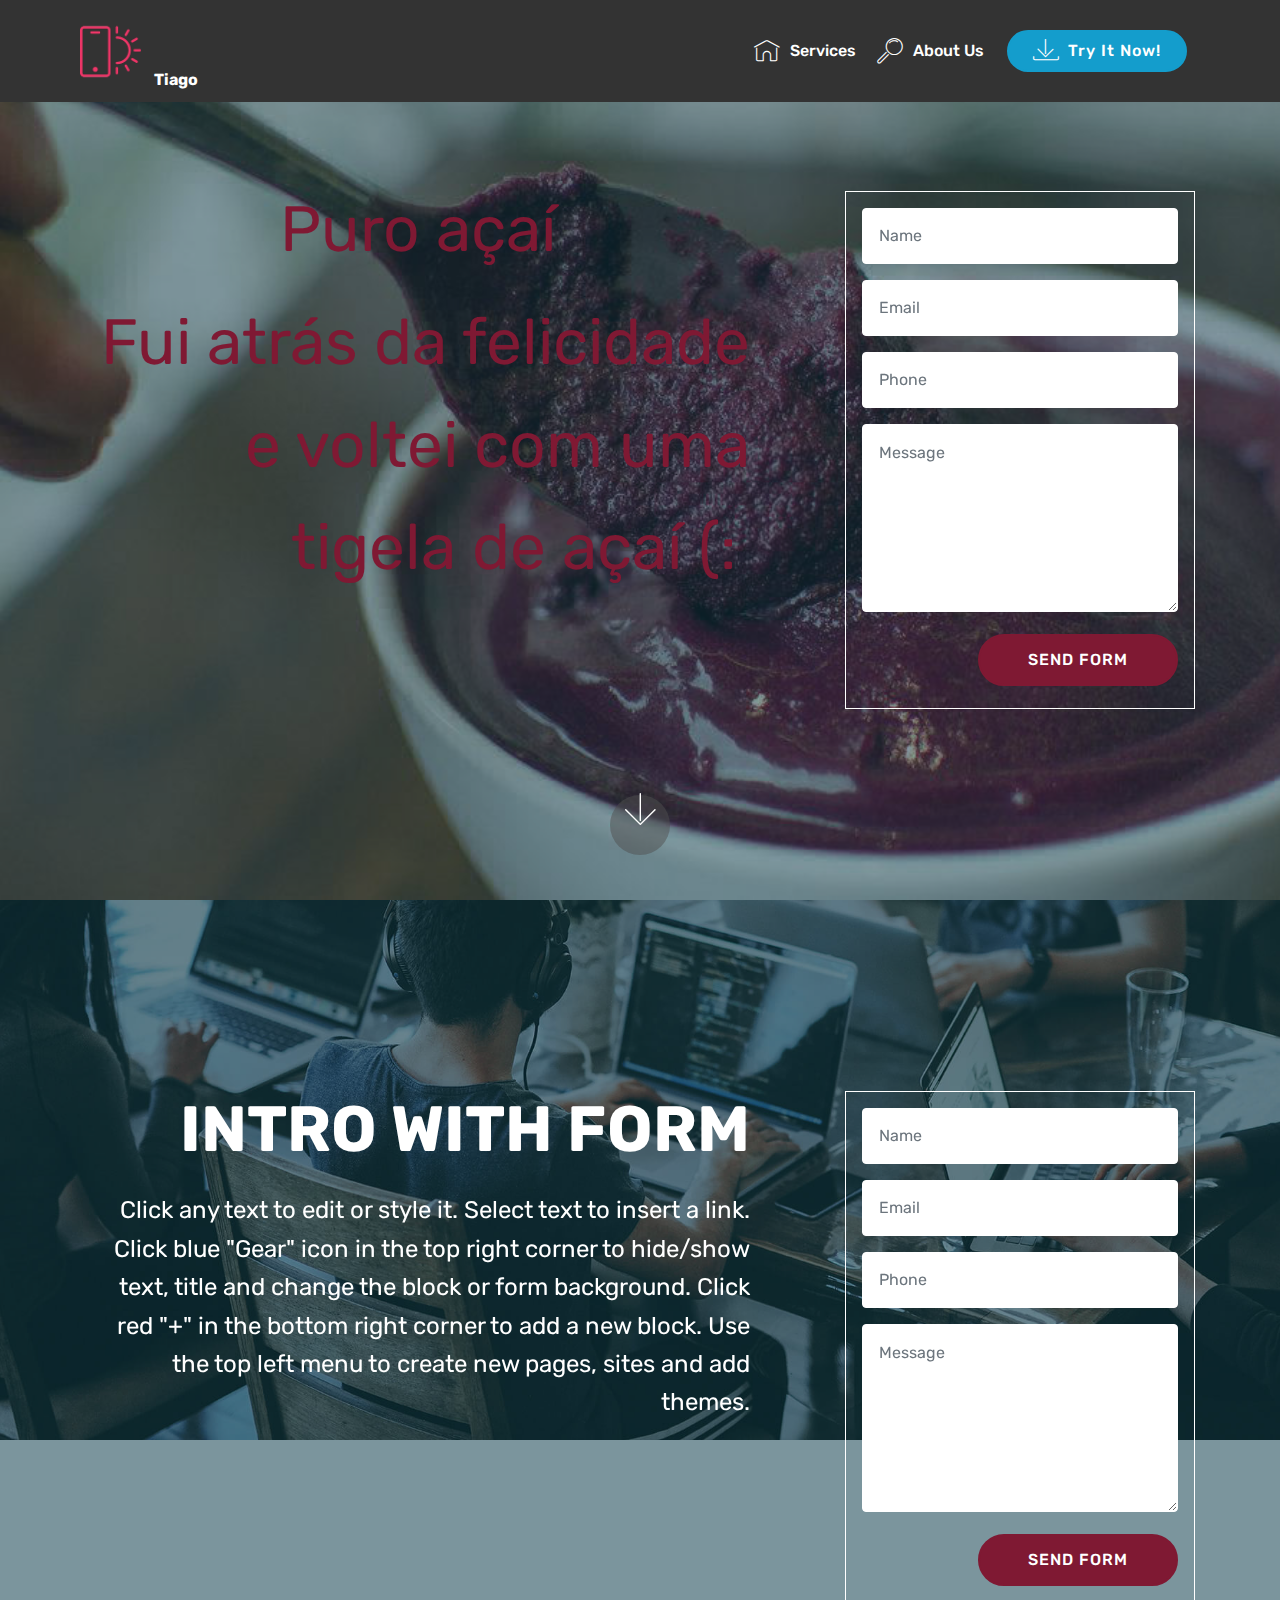
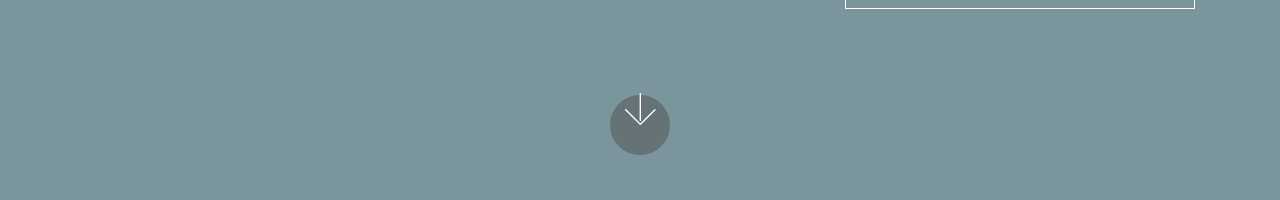
<file: index.html>
<!DOCTYPE html>
<html  >
<head>
  <!-- Site made with Mobirise Website Builder v4.10.8, https://mobirise.com -->
  <meta charset="UTF-8">
  <meta http-equiv="X-UA-Compatible" content="IE=edge">
  <meta name="generator" content="Mobirise v4.10.8, mobirise.com">
  <meta name="viewport" content="width=device-width, initial-scale=1, minimum-scale=1">
  <link rel="shortcut icon" href="assets/images/logo2.png" type="image/x-icon">
  <meta name="description" content="">
  
  <title>Home</title>
  <link rel="stylesheet" href="assets/web/assets/mobirise-icons/mobirise-icons.css">
  <link rel="stylesheet" href="assets/tether/tether.min.css">
  <link rel="stylesheet" href="assets/bootstrap/css/bootstrap.min.css">
  <link rel="stylesheet" href="assets/bootstrap/css/bootstrap-grid.min.css">
  <link rel="stylesheet" href="assets/bootstrap/css/bootstrap-reboot.min.css">
  <link rel="stylesheet" href="assets/dropdown/css/style.css">
  <link rel="stylesheet" href="assets/theme/css/style.css">
  <link rel="stylesheet" href="assets/mobirise/css/mbr-additional.css" type="text/css">
  
  
  
</head>
<body>
  <section class="menu cid-rBTJSxAXzm" once="menu" id="menu1-1">

    

    <nav class="navbar navbar-expand beta-menu navbar-dropdown align-items-center navbar-fixed-top navbar-toggleable-sm">
        <button class="navbar-toggler navbar-toggler-right" type="button" data-toggle="collapse" data-target="#navbarSupportedContent" aria-controls="navbarSupportedContent" aria-expanded="false" aria-label="Toggle navigation">
            <div class="hamburger">
                <span></span>
                <span></span>
                <span></span>
                <span></span>
            </div>
        </button>
        <div class="menu-logo">
            <div class="navbar-brand">
                <span class="navbar-logo">
                    <a href="https://mobirise.co">
                         <img src="assets/images/logo2.png" alt="Mobirise" style="height: 3.8rem;">
                    </a>
                </span>
                <span class="navbar-caption-wrap"><a class="navbar-caption text-white display-4" href="https://mobirise.co"><br><br><br>Tiago</a></span>
            </div>
        </div>
        <div class="collapse navbar-collapse" id="navbarSupportedContent">
            <ul class="navbar-nav nav-dropdown" data-app-modern-menu="true"><li class="nav-item">
                    <a class="nav-link link text-white display-4" href="https://mobirise.co">
                        <span class="mbri-home mbr-iconfont mbr-iconfont-btn"></span>
                        Services
                    </a>
                </li>
                <li class="nav-item">
                    <a class="nav-link link text-white display-4" href="https://mobirise.co">
                        <span class="mbri-search mbr-iconfont mbr-iconfont-btn"></span>
                        About Us
                    </a>
                </li></ul>
            <div class="navbar-buttons mbr-section-btn">
                <a class="btn btn-sm btn-primary display-4" href="https://mobirise.co">
                    <span class="mbri-save mbr-iconfont mbr-iconfont-btn "></span>
                    Try It Now!
                </a>
            </div>
        </div>
    </nav>
</section>

<section class="engine"><a href="https://mobirise.info/i">free website creation software</a></section><section class="header15 cid-rSq8W1H2nl mbr-fullscreen mbr-parallax-background" id="header15-3">

    

    <div class="mbr-overlay" style="opacity: 0.5; background-color: rgb(7, 59, 76);"></div>

    <div class="container align-right">
        <div class="row">
            <div class="mbr-white col-lg-8 col-md-7 content-container">
                <h1 class="mbr-section-title mbr-bold pb-3 mbr-fonts-style display-1"><span style="font-weight: normal;">
                    <a href="PURO AÇAÍ " class="text-secondary">Puro açaí</a></span></h1>
                <p class="mbr-text pb-3 mbr-fonts-style display-1"><strong><em>&nbsp;<a href="Fui atrás da felicidade e voltei com uma tigela de açaí (:" class="text-secondary">Fui atrás da felicidade e voltei com uma tigela de açaí (:</a>&nbsp;</em></strong></p>
            </div>
            <div class="col-lg-4 col-md-5">
                <div class="form-container">
                    <div class="media-container-column" data-form-type="formoid">
                        <!---Formbuilder Form--->
                        <form action="https://mobirise.com/" method="POST" class="mbr-form form-with-styler" data-form-title="Mobirise Form"><input type="hidden" name="email" data-form-email="true" value="bO1W+84jkGSQkG0e4wG2VPPZbD19htsWViET0jBSl/+hSaMrN2XjN0lcRO487PBekLHz3MKc/bKPUvJ+vkIAZbvPHuEPK7TaLkSabVMWE+MYjZYIRMYCiqSbg4qQ8ZtF">
                            <div class="row">
                                <div hidden="hidden" data-form-alert="" class="alert alert-success col-12">Thanks for filling out the form!</div>
                                <div hidden="hidden" data-form-alert-danger="" class="alert alert-danger col-12">
                                </div>
                            </div>
                            <div class="dragArea row">
                                <div class="col-md-12 form-group " data-for="name">
                                    <input type="text" name="name" placeholder="Name" data-form-field="Name" required="required" class="form-control px-3 display-7" id="name-header15-3">
                                </div>
                                <div class="col-md-12 form-group " data-for="email">
                                    <input type="email" name="email" placeholder="Email" data-form-field="Email" required="required" class="form-control px-3 display-7" id="email-header15-3">
                                </div>
                                <div data-for="phone" class="col-md-12 form-group ">
                                    <input type="tel" name="phone" placeholder="Phone" data-form-field="Phone" class="form-control px-3 display-7" id="phone-header15-3">
                                </div>
                                <div data-for="message" class="col-md-12 form-group ">
                                    <textarea name="message" placeholder="Message" data-form-field="Message" class="form-control px-3 display-7" id="message-header15-3"></textarea>
                                </div>
                                <div class="col-md-12 input-group-btn">
                                    <button type="submit" class="btn btn-secondary btn-form display-4">SEND FORM</button>
                                </div>
                            </div>
                        </form><!---Formbuilder Form--->
                    </div>
                </div>
            </div>
        </div>
    </div>
    <div class="mbr-arrow hidden-sm-down" aria-hidden="true">
        <a href="#next">
            <i class="mbri-down mbr-iconfont"></i>
        </a>
    </div>
</section>

<section class="header15 cid-rSq8WerCIS mbr-fullscreen mbr-parallax-background" id="header15-4">

    

    <div class="mbr-overlay" style="opacity: 0.5; background-color: rgb(7, 59, 76);"></div>

    <div class="container align-right">
        <div class="row">
            <div class="mbr-white col-lg-8 col-md-7 content-container">
                <h1 class="mbr-section-title mbr-bold pb-3 mbr-fonts-style display-1">
                    INTRO WITH FORM
                </h1>
                <p class="mbr-text pb-3 mbr-fonts-style display-5">
                    Click any text to edit or style it. Select text to insert a link. Click blue "Gear" icon in the top right corner to hide/show  text, title and change the block or form background. Click red "+" in the bottom right corner to add a new block. Use the top left menu to create new pages, sites and add themes.
                </p>
            </div>
            <div class="col-lg-4 col-md-5">
                <div class="form-container">
                    <div class="media-container-column" data-form-type="formoid">
                        <!---Formbuilder Form--->
                        <form action="https://mobirise.com/" method="POST" class="mbr-form form-with-styler" data-form-title="Mobirise Form"><input type="hidden" name="email" data-form-email="true" value="bGF9H+WIsXv6EfeecZH+ypqr1afn7E58C3UXATGXjVsR0PIGDEHDvUIyYimbgZUpy0jdDBq+sWlrUNb2Sikgdqlh+B5GNDIpLINHrZuN0/VNQapZ8j6msMSkzKAh2pLT">
                            <div class="row">
                                <div hidden="hidden" data-form-alert="" class="alert alert-success col-12">Thanks for filling out the form!</div>
                                <div hidden="hidden" data-form-alert-danger="" class="alert alert-danger col-12">
                                </div>
                            </div>
                            <div class="dragArea row">
                                <div class="col-md-12 form-group " data-for="name">
                                    <input type="text" name="name" placeholder="Name" data-form-field="Name" required="required" class="form-control px-3 display-7" id="name-header15-4">
                                </div>
                                <div class="col-md-12 form-group " data-for="email">
                                    <input type="email" name="email" placeholder="Email" data-form-field="Email" required="required" class="form-control px-3 display-7" id="email-header15-4">
                                </div>
                                <div data-for="phone" class="col-md-12 form-group ">
                                    <input type="tel" name="phone" placeholder="Phone" data-form-field="Phone" class="form-control px-3 display-7" id="phone-header15-4">
                                </div>
                                <div data-for="message" class="col-md-12 form-group ">
                                    <textarea name="message" placeholder="Message" data-form-field="Message" class="form-control px-3 display-7" id="message-header15-4"></textarea>
                                </div>
                                <div class="col-md-12 input-group-btn">
                                    <button type="submit" class="btn btn-secondary btn-form display-4">SEND FORM</button>
                                </div>
                            </div>
                        </form><!---Formbuilder Form--->
                    </div>
                </div>
            </div>
        </div>
    </div>
    <div class="mbr-arrow hidden-sm-down" aria-hidden="true">
        <a href="#next">
            <i class="mbri-down mbr-iconfont"></i>
        </a>
    </div>
</section>


  <script src="assets/web/assets/jquery/jquery.min.js"></script>
  <script src="assets/popper/popper.min.js"></script>
  <script src="assets/tether/tether.min.js"></script>
  <script src="assets/bootstrap/js/bootstrap.min.js"></script>
  <script src="assets/smoothscroll/smooth-scroll.js"></script>
  <script src="assets/dropdown/js/nav-dropdown.js"></script>
  <script src="assets/dropdown/js/navbar-dropdown.js"></script>
  <script src="assets/touchswipe/jquery.touch-swipe.min.js"></script>
  <script src="assets/parallax/jarallax.min.js"></script>
  <script src="assets/theme/js/script.js"></script>
  <script src="assets/formoid/formoid.min.js"></script>
  
  
</body>
</html>
</file>
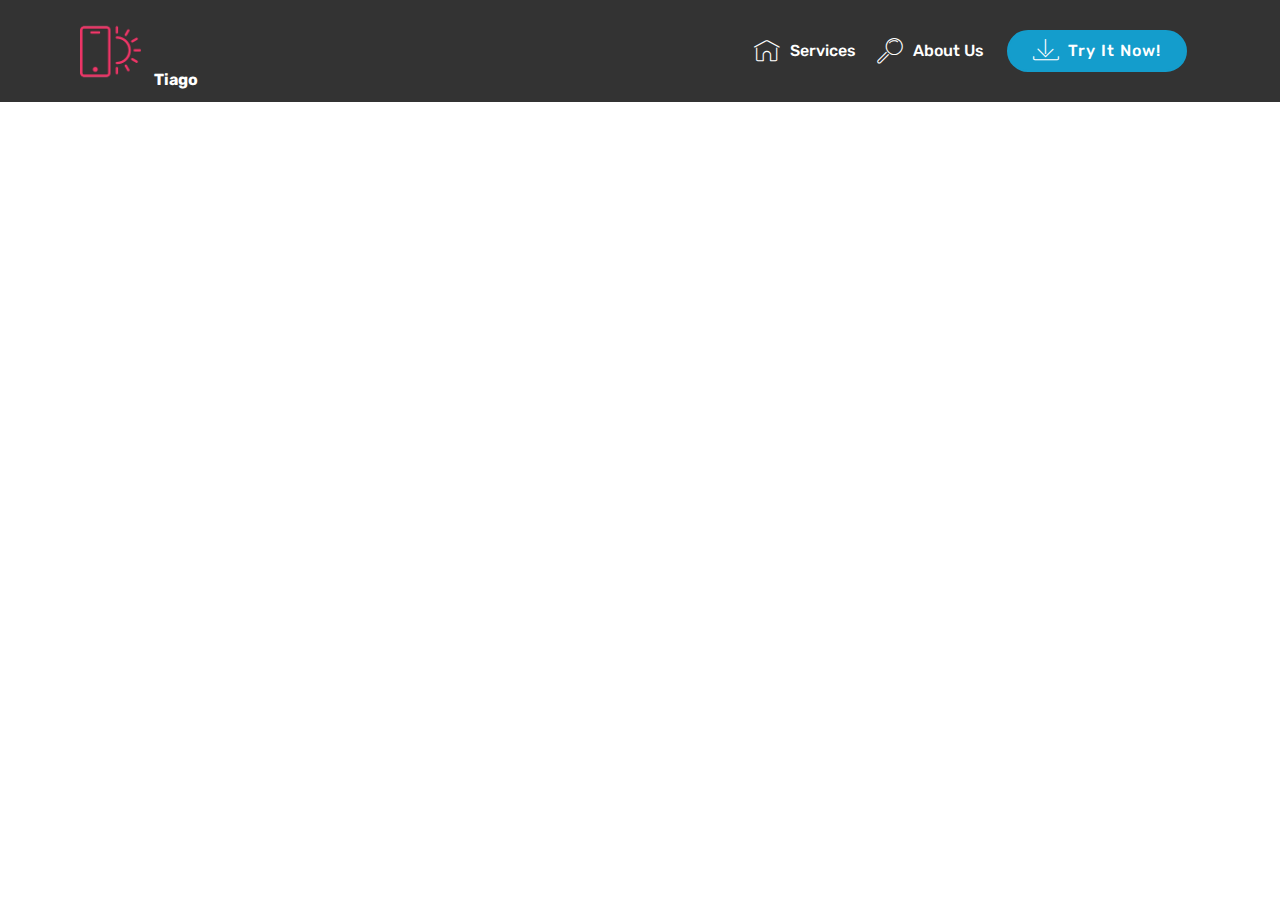
<file: page2.html>
<!DOCTYPE html>
<html  >
<head>
  <!-- Site made with Mobirise Website Builder v4.10.8, https://mobirise.com -->
  <meta charset="UTF-8">
  <meta http-equiv="X-UA-Compatible" content="IE=edge">
  <meta name="generator" content="Mobirise v4.10.8, mobirise.com">
  <meta name="viewport" content="width=device-width, initial-scale=1, minimum-scale=1">
  <link rel="shortcut icon" href="assets/images/logo2.png" type="image/x-icon">
  <meta name="description" content="Website Maker Description">
  
  <title>Page 2</title>
  <link rel="stylesheet" href="assets/web/assets/mobirise-icons/mobirise-icons.css">
  <link rel="stylesheet" href="assets/tether/tether.min.css">
  <link rel="stylesheet" href="assets/bootstrap/css/bootstrap.min.css">
  <link rel="stylesheet" href="assets/bootstrap/css/bootstrap-grid.min.css">
  <link rel="stylesheet" href="assets/bootstrap/css/bootstrap-reboot.min.css">
  <link rel="stylesheet" href="assets/dropdown/css/style.css">
  <link rel="stylesheet" href="assets/theme/css/style.css">
  <link rel="stylesheet" href="assets/mobirise/css/mbr-additional.css" type="text/css">
  
  
  
</head>
<body>
  <section class="menu cid-rBTJSxAXzm" once="menu" id="menu1-1">

    

    <nav class="navbar navbar-expand beta-menu navbar-dropdown align-items-center navbar-fixed-top navbar-toggleable-sm">
        <button class="navbar-toggler navbar-toggler-right" type="button" data-toggle="collapse" data-target="#navbarSupportedContent" aria-controls="navbarSupportedContent" aria-expanded="false" aria-label="Toggle navigation">
            <div class="hamburger">
                <span></span>
                <span></span>
                <span></span>
                <span></span>
            </div>
        </button>
        <div class="menu-logo">
            <div class="navbar-brand">
                <span class="navbar-logo">
                    <a href="https://mobirise.co">
                         <img src="assets/images/logo2.png" alt="Mobirise" style="height: 3.8rem;">
                    </a>
                </span>
                <span class="navbar-caption-wrap"><a class="navbar-caption text-white display-4" href="https://mobirise.co"><br><br><br>Tiago</a></span>
            </div>
        </div>
        <div class="collapse navbar-collapse" id="navbarSupportedContent">
            <ul class="navbar-nav nav-dropdown" data-app-modern-menu="true"><li class="nav-item">
                    <a class="nav-link link text-white display-4" href="https://mobirise.co">
                        <span class="mbri-home mbr-iconfont mbr-iconfont-btn"></span>
                        Services
                    </a>
                </li>
                <li class="nav-item">
                    <a class="nav-link link text-white display-4" href="https://mobirise.co">
                        <span class="mbri-search mbr-iconfont mbr-iconfont-btn"></span>
                        About Us
                    </a>
                </li></ul>
            <div class="navbar-buttons mbr-section-btn">
                <a class="btn btn-sm btn-primary display-4" href="https://mobirise.co">
                    <span class="mbri-save mbr-iconfont mbr-iconfont-btn "></span>
                    Try It Now!
                </a>
            </div>
        </div>
    </nav>
</section>


  <section class="engine"><a href="https://mobirise.info/w">html5 templates</a></section><script src="assets/web/assets/jquery/jquery.min.js"></script>
  <script src="assets/popper/popper.min.js"></script>
  <script src="assets/tether/tether.min.js"></script>
  <script src="assets/bootstrap/js/bootstrap.min.js"></script>
  <script src="assets/smoothscroll/smooth-scroll.js"></script>
  <script src="assets/dropdown/js/nav-dropdown.js"></script>
  <script src="assets/dropdown/js/navbar-dropdown.js"></script>
  <script src="assets/touchswipe/jquery.touch-swipe.min.js"></script>
  <script src="assets/theme/js/script.js"></script>
  
  
</body>
</html>
</file>
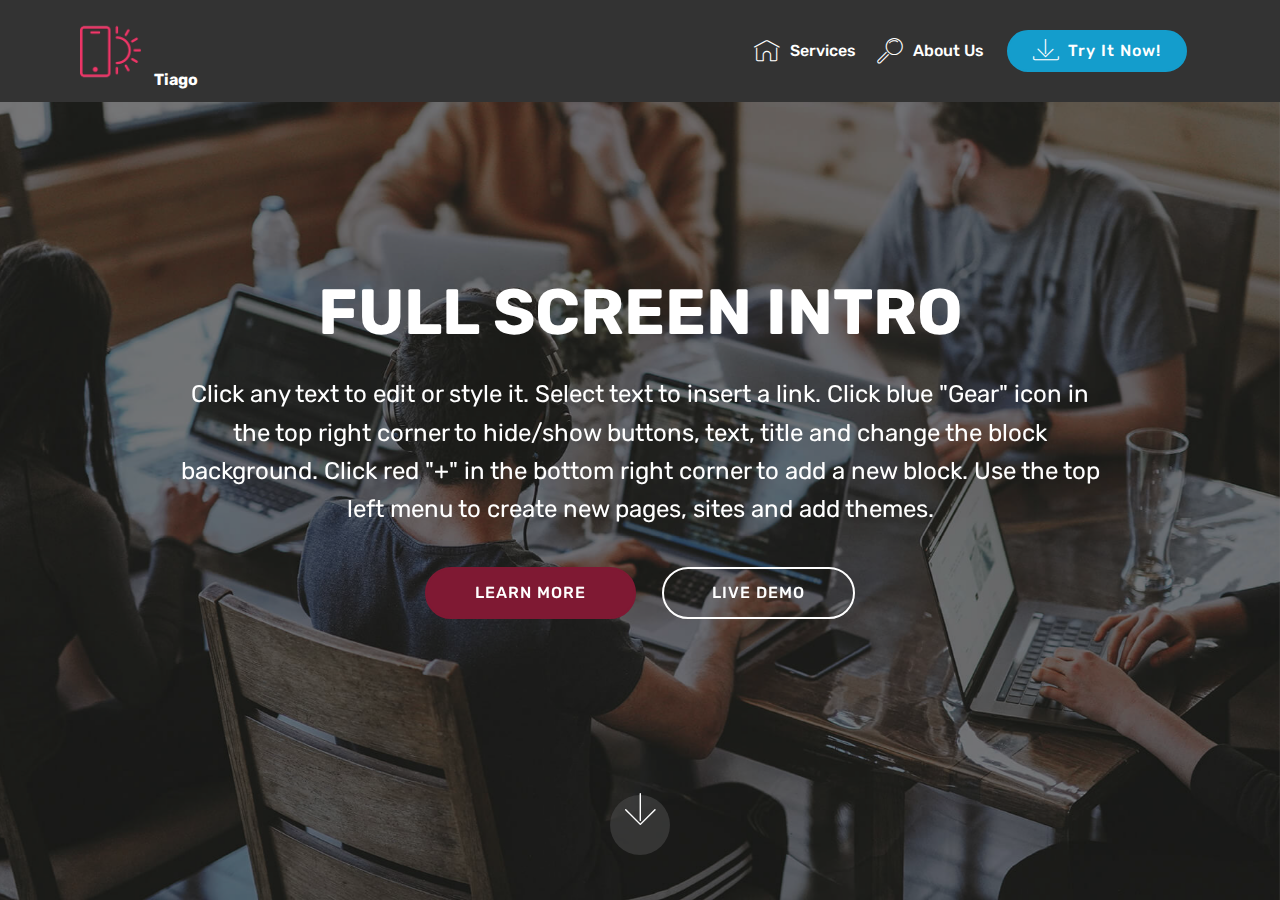
<file: page3.html>
<!DOCTYPE html>
<html  >
<head>
  <!-- Site made with Mobirise Website Builder v4.10.8, https://mobirise.com -->
  <meta charset="UTF-8">
  <meta http-equiv="X-UA-Compatible" content="IE=edge">
  <meta name="generator" content="Mobirise v4.10.8, mobirise.com">
  <meta name="viewport" content="width=device-width, initial-scale=1, minimum-scale=1">
  <link rel="shortcut icon" href="assets/images/logo2.png" type="image/x-icon">
  <meta name="description" content="Web Site Builder Description">
  
  <title>teste</title>
  <link rel="stylesheet" href="assets/web/assets/mobirise-icons/mobirise-icons.css">
  <link rel="stylesheet" href="assets/tether/tether.min.css">
  <link rel="stylesheet" href="assets/bootstrap/css/bootstrap.min.css">
  <link rel="stylesheet" href="assets/bootstrap/css/bootstrap-grid.min.css">
  <link rel="stylesheet" href="assets/bootstrap/css/bootstrap-reboot.min.css">
  <link rel="stylesheet" href="assets/dropdown/css/style.css">
  <link rel="stylesheet" href="assets/theme/css/style.css">
  <link rel="stylesheet" href="assets/mobirise/css/mbr-additional.css" type="text/css">
  
  
  
</head>
<body>
  <section class="menu cid-rBTJSxAXzm" once="menu" id="menu1-1">

    

    <nav class="navbar navbar-expand beta-menu navbar-dropdown align-items-center navbar-fixed-top navbar-toggleable-sm">
        <button class="navbar-toggler navbar-toggler-right" type="button" data-toggle="collapse" data-target="#navbarSupportedContent" aria-controls="navbarSupportedContent" aria-expanded="false" aria-label="Toggle navigation">
            <div class="hamburger">
                <span></span>
                <span></span>
                <span></span>
                <span></span>
            </div>
        </button>
        <div class="menu-logo">
            <div class="navbar-brand">
                <span class="navbar-logo">
                    <a href="https://mobirise.co">
                         <img src="assets/images/logo2.png" alt="Mobirise" style="height: 3.8rem;">
                    </a>
                </span>
                <span class="navbar-caption-wrap"><a class="navbar-caption text-white display-4" href="https://mobirise.co"><br><br><br>Tiago</a></span>
            </div>
        </div>
        <div class="collapse navbar-collapse" id="navbarSupportedContent">
            <ul class="navbar-nav nav-dropdown" data-app-modern-menu="true"><li class="nav-item">
                    <a class="nav-link link text-white display-4" href="https://mobirise.co">
                        <span class="mbri-home mbr-iconfont mbr-iconfont-btn"></span>
                        Services
                    </a>
                </li>
                <li class="nav-item">
                    <a class="nav-link link text-white display-4" href="https://mobirise.co">
                        <span class="mbri-search mbr-iconfont mbr-iconfont-btn"></span>
                        About Us
                    </a>
                </li></ul>
            <div class="navbar-buttons mbr-section-btn">
                <a class="btn btn-sm btn-primary display-4" href="https://mobirise.co">
                    <span class="mbri-save mbr-iconfont mbr-iconfont-btn "></span>
                    Try It Now!
                </a>
            </div>
        </div>
    </nav>
</section>

<section class="engine"><a href="https://mobirise.info">Mobirise</a></section><section class="cid-rBTKuLxKzH mbr-fullscreen mbr-parallax-background" id="header2-2">

    

    <div class="mbr-overlay" style="opacity: 0.5; background-color: rgb(35, 35, 35);"></div>

    <div class="container align-center">
        <div class="row justify-content-md-center">
            <div class="mbr-white col-md-10">
                <h1 class="mbr-section-title mbr-bold pb-3 mbr-fonts-style display-1">
                    FULL SCREEN INTRO
                </h1>
                
                <p class="mbr-text pb-3 mbr-fonts-style display-5">
                    Click any text to edit or style it. Select text to insert a link. Click blue "Gear" icon in the top right corner to hide/show buttons, text, title and change the block background. Click red "+" in the bottom right corner to add a new block. Use the top left menu to create new pages, sites and add themes.
                </p>
                <div class="mbr-section-btn">
                    <a class="btn btn-md btn-secondary display-4" href="https://mobirise.co">LEARN MORE</a>
                    <a class="btn btn-md btn-white-outline display-4" href="https://mobirise.co">LIVE DEMO</a>
                </div>
            </div>
        </div>
    </div>
    <div class="mbr-arrow hidden-sm-down" aria-hidden="true">
        <a href="#next">
            <i class="mbri-down mbr-iconfont"></i>
        </a>
    </div>
</section>


  <script src="assets/web/assets/jquery/jquery.min.js"></script>
  <script src="assets/popper/popper.min.js"></script>
  <script src="assets/tether/tether.min.js"></script>
  <script src="assets/bootstrap/js/bootstrap.min.js"></script>
  <script src="assets/smoothscroll/smooth-scroll.js"></script>
  <script src="assets/dropdown/js/nav-dropdown.js"></script>
  <script src="assets/dropdown/js/navbar-dropdown.js"></script>
  <script src="assets/touchswipe/jquery.touch-swipe.min.js"></script>
  <script src="assets/parallax/jarallax.min.js"></script>
  <script src="assets/theme/js/script.js"></script>
  
  
</body>
</html>
</file>
<file: assets/web/assets/mobirise-icons/mobirise-icons.css>
@font-face {
  font-family: 'MobiriseIcons';
  src:  url('mobirise-icons.eot?spat4u');
  src:  url('mobirise-icons.eot?spat4u#iefix') format('embedded-opentype'),
    url('mobirise-icons.ttf?spat4u') format('truetype'),
    url('mobirise-icons.woff?spat4u') format('woff'),
    url('mobirise-icons.svg?spat4u#MobiriseIcons') format('svg');
  font-weight: normal;
  font-style: normal;
}

[class^="mbri-"], [class*=" mbri-"] {
  /* use !important to prevent issues with browser extensions that change fonts */
  font-family: MobiriseIcons !important;
  speak: none;
  font-style: normal;
  font-weight: normal;
  font-variant: normal;
  text-transform: none;
  line-height: 1;

  /* Better Font Rendering =========== */
  -webkit-font-smoothing: antialiased;
  -moz-osx-font-smoothing: grayscale;
}

.mbri-add-submenu:before {
  content: "\e900";
}
.mbri-alert:before {
  content: "\e901";
}
.mbri-align-center:before {
  content: "\e902";
}
.mbri-align-justify:before {
  content: "\e903";
}
.mbri-align-left:before {
  content: "\e904";
}
.mbri-align-right:before {
  content: "\e905";
}
.mbri-android:before {
  content: "\e906";
}
.mbri-apple:before {
  content: "\e907";
}
.mbri-arrow-down:before {
  content: "\e908";
}
.mbri-arrow-next:before {
  content: "\e909";
}
.mbri-arrow-prev:before {
  content: "\e90a";
}
.mbri-arrow-up:before {
  content: "\e90b";
}
.mbri-bold:before {
  content: "\e90c";
}
.mbri-bookmark:before {
  content: "\e90d";
}
.mbri-bootstrap:before {
  content: "\e90e";
}
.mbri-briefcase:before {
  content: "\e90f";
}
.mbri-browse:before {
  content: "\e910";
}
.mbri-bulleted-list:before {
  content: "\e911";
}
.mbri-calendar:before {
  content: "\e912";
}
.mbri-camera:before {
  content: "\e913";
}
.mbri-cart-add:before {
  content: "\e914";
}
.mbri-cart-full:before {
  content: "\e915";
}
.mbri-cash:before {
  content: "\e916";
}
.mbri-change-style:before {
  content: "\e917";
}
.mbri-chat:before {
  content: "\e918";
}
.mbri-clock:before {
  content: "\e919";
}
.mbri-close:before {
  content: "\e91a";
}
.mbri-cloud:before {
  content: "\e91b";
}
.mbri-code:before {
  content: "\e91c";
}
.mbri-contact-form:before {
  content: "\e91d";
}
.mbri-credit-card:before {
  content: "\e91e";
}
.mbri-cursor-click:before {
  content: "\e91f";
}
.mbri-cust-feedback:before {
  content: "\e920";
}
.mbri-database:before {
  content: "\e921";
}
.mbri-delivery:before {
  content: "\e922";
}
.mbri-desktop:before {
  content: "\e923";
}
.mbri-devices:before {
  content: "\e924";
}
.mbri-down:before {
  content: "\e925";
}
.mbri-download:before {
  content: "\e989";
}
.mbri-drag-n-drop:before {
  content: "\e927";
}
.mbri-drag-n-drop2:before {
  content: "\e928";
}
.mbri-edit:before {
  content: "\e929";
}
.mbri-edit2:before {
  content: "\e92a";
}
.mbri-error:before {
  content: "\e92b";
}
.mbri-extension:before {
  content: "\e92c";
}
.mbri-features:before {
  content: "\e92d";
}
.mbri-file:before {
  content: "\e92e";
}
.mbri-flag:before {
  content: "\e92f";
}
.mbri-folder:before {
  content: "\e930";
}
.mbri-gift:before {
  content: "\e931";
}
.mbri-github:before {
  content: "\e932";
}
.mbri-globe:before {
  content: "\e933";
}
.mbri-globe-2:before {
  content: "\e934";
}
.mbri-growing-chart:before {
  content: "\e935";
}
.mbri-hearth:before {
  content: "\e936";
}
.mbri-help:before {
  content: "\e937";
}
.mbri-home:before {
  content: "\e938";
}
.mbri-hot-cup:before {
  content: "\e939";
}
.mbri-idea:before {
  content: "\e93a";
}
.mbri-image-gallery:before {
  content: "\e93b";
}
.mbri-image-slider:before {
  content: "\e93c";
}
.mbri-info:before {
  content: "\e93d";
}
.mbri-italic:before {
  content: "\e93e";
}
.mbri-key:before {
  content: "\e93f";
}
.mbri-laptop:before {
  content: "\e940";
}
.mbri-layers:before {
  content: "\e941";
}
.mbri-left-right:before {
  content: "\e942";
}
.mbri-left:before {
  content: "\e943";
}
.mbri-letter:before {
  content: "\e944";
}
.mbri-like:before {
  content: "\e945";
}
.mbri-link:before {
  content: "\e946";
}
.mbri-lock:before {
  content: "\e947";
}
.mbri-login:before {
  content: "\e948";
}
.mbri-logout:before {
  content: "\e949";
}
.mbri-magic-stick:before {
  content: "\e94a";
}
.mbri-map-pin:before {
  content: "\e94b";
}
.mbri-menu:before {
  content: "\e94c";
}
.mbri-mobile:before {
  content: "\e94d";
}
.mbri-mobile2:before {
  content: "\e94e";
}
.mbri-mobirise:before {
  content: "\e94f";
}
.mbri-more-horizontal:before {
  content: "\e950";
}
.mbri-more-vertical:before {
  content: "\e951";
}
.mbri-music:before {
  content: "\e952";
}
.mbri-new-file:before {
  content: "\e953";
}
.mbri-numbered-list:before {
  content: "\e954";
}
.mbri-opened-folder:before {
  content: "\e955";
}
.mbri-pages:before {
  content: "\e956";
}
.mbri-paper-plane:before {
  content: "\e957";
}
.mbri-paperclip:before {
  content: "\e958";
}
.mbri-photo:before {
  content: "\e959";
}
.mbri-photos:before {
  content: "\e95a";
}
.mbri-pin:before {
  content: "\e95b";
}
.mbri-play:before {
  content: "\e95c";
}
.mbri-plus:before {
  content: "\e95d";
}
.mbri-preview:before {
  content: "\e95e";
}
.mbri-print:before {
  content: "\e95f";
}
.mbri-protect:before {
  content: "\e960";
}
.mbri-question:before {
  content: "\e961";
}
.mbri-quote-left:before {
  content: "\e962";
}
.mbri-quote-right:before {
  content: "\e963";
}
.mbri-refresh:before {
  content: "\e964";
}
.mbri-responsive:before {
  content: "\e965";
}
.mbri-right:before {
  content: "\e966";
}
.mbri-rocket:before {
  content: "\e967";
}
.mbri-sad-face:before {
  content: "\e968";
}
.mbri-sale:before {
  content: "\e969";
}
.mbri-save:before {
  content: "\e96a";
}
.mbri-search:before {
  content: "\e96b";
}
.mbri-setting:before {
  content: "\e96c";
}
.mbri-setting2:before {
  content: "\e96d";
}
.mbri-setting3:before {
  content: "\e96e";
}
.mbri-share:before {
  content: "\e96f";
}
.mbri-shopping-bag:before {
  content: "\e970";
}
.mbri-shopping-basket:before {
  content: "\e971";
}
.mbri-shopping-cart:before {
  content: "\e972";
}
.mbri-sites:before {
  content: "\e973";
}
.mbri-smile-face:before {
  content: "\e974";
}
.mbri-speed:before {
  content: "\e975";
}
.mbri-star:before {
  content: "\e976";
}
.mbri-success:before {
  content: "\e977";
}
.mbri-sun:before {
  content: "\e978";
}
.mbri-sun2:before {
  content: "\e979";
}
.mbri-tablet:before {
  content: "\e97a";
}
.mbri-tablet-vertical:before {
  content: "\e97b";
}
.mbri-target:before {
  content: "\e97c";
}
.mbri-timer:before {
  content: "\e97d";
}
.mbri-to-ftp:before {
  content: "\e97e";
}
.mbri-to-local-drive:before {
  content: "\e97f";
}
.mbri-touch-swipe:before {
  content: "\e980";
}
.mbri-touch:before {
  content: "\e981";
}
.mbri-trash:before {
  content: "\e982";
}
.mbri-underline:before {
  content: "\e983";
}
.mbri-unlink:before {
  content: "\e984";
}
.mbri-unlock:before {
  content: "\e985";
}
.mbri-up-down:before {
  content: "\e986";
}
.mbri-up:before {
  content: "\e987";
}
.mbri-update:before {
  content: "\e988";
}
.mbri-upload:before {
 content: "\e926"; 
}
.mbri-user:before {
  content: "\e98a";
}
.mbri-user2:before {
  content: "\e98b";
}
.mbri-users:before {
  content: "\e98c";
}
.mbri-video:before {
  content: "\e98d";
}
.mbri-video-play:before {
  content: "\e98e";
}
.mbri-watch:before {
  content: "\e98f";
}
.mbri-website-theme:before {
  content: "\e990";
}
.mbri-wifi:before {
  content: "\e991";
}
.mbri-windows:before {
  content: "\e992";
}
.mbri-zoom-out:before {
  content: "\e993";
}
.mbri-redo:before {
  content: "\e994";
}
.mbri-undo:before {
  content: "\e995";
}
</file>
<file: assets/dropdown/css/style.css>
.navbar-dropdown {
  left: 0;
  padding: 0;
  position: absolute;
  right: 0;
  top: 0;
  transition: all 0.45s ease;
  z-index: 1030;
  background: #282828; }
  .navbar-dropdown .navbar-logo {
    margin-right: 0.8rem;
    transition: margin 0.3s ease-in-out;
    vertical-align: middle; }
    .navbar-dropdown .navbar-logo img {
      height: 3.125rem;
      transition: all 0.3s ease-in-out; }
    .navbar-dropdown .navbar-logo.mbr-iconfont {
      font-size: 3.125rem;
      line-height: 3.125rem; }
  .navbar-dropdown .navbar-caption {
    font-weight: 700;
    white-space: normal;
    vertical-align: -4px;
    line-height: 3.125rem !important; }
    .navbar-dropdown .navbar-caption, .navbar-dropdown .navbar-caption:hover {
      color: inherit;
      text-decoration: none; }
  .navbar-dropdown .mbr-iconfont + .navbar-caption {
    vertical-align: -1px; }
  .navbar-dropdown.navbar-fixed-top {
    position: fixed; }
  .navbar-dropdown .navbar-brand span {
    vertical-align: -4px; }
  .navbar-dropdown.bg-color.transparent {
    background: none; }
  .navbar-dropdown.navbar-short .navbar-brand {
    padding: 0.625rem 0; }
    .navbar-dropdown.navbar-short .navbar-brand span {
      vertical-align: -1px; }
  .navbar-dropdown.navbar-short .navbar-caption {
    line-height: 2.375rem !important;
    vertical-align: -2px; }
  .navbar-dropdown.navbar-short .navbar-logo {
    margin-right: 0.5rem; }
    .navbar-dropdown.navbar-short .navbar-logo img {
      height: 2.375rem; }
    .navbar-dropdown.navbar-short .navbar-logo.mbr-iconfont {
      font-size: 2.375rem;
      line-height: 2.375rem; }
  .navbar-dropdown.navbar-short .mbr-table-cell {
    height: 3.625rem; }
  .navbar-dropdown .navbar-close {
    left: 0.6875rem;
    position: fixed;
    top: 0.75rem;
    z-index: 1000; }
  .navbar-dropdown .hamburger-icon {
    content: "";
    display: inline-block;
    vertical-align: middle;
    width: 16px;
    -webkit-box-shadow: 0 -6px 0 1px #282828,0 0 0 1px #282828,0 6px 0 1px #282828;
    -moz-box-shadow: 0 -6px 0 1px #282828,0 0 0 1px #282828,0 6px 0 1px #282828;
    box-shadow: 0 -6px 0 1px #282828,0 0 0 1px #282828,0 6px 0 1px #282828; }

.dropdown-menu .dropdown-toggle[data-toggle="dropdown-submenu"]::after {
  border-bottom: 0.35em solid transparent;
  border-left: 0.35em solid;
  border-right: 0;
  border-top: 0.35em solid transparent;
  margin-left: 0.3rem; }

.dropdown-menu .dropdown-item:focus {
  outline: 0; }

.nav-dropdown {
  font-size: 0.75rem;
  font-weight: 500;
  height: auto !important; }
  .nav-dropdown .nav-btn {
    padding-left: 1rem; }
  .nav-dropdown .link {
    margin: .667em 1.667em;
    font-weight: 500;
    padding: 0;
    transition: color .2s ease-in-out; }
    .nav-dropdown .link.dropdown-toggle {
      margin-right: 2.583em; }
      .nav-dropdown .link.dropdown-toggle::after {
        margin-left: .25rem;
        border-top: 0.35em solid;
        border-right: 0.35em solid transparent;
        border-left: 0.35em solid transparent;
        border-bottom: 0; }
      .nav-dropdown .link.dropdown-toggle[aria-expanded="true"] {
        margin: 0;
        padding: 0.667em 3.263em  0.667em 1.667em; }
  .nav-dropdown .link::after,
  .nav-dropdown .dropdown-item::after {
    color: inherit; }
  .nav-dropdown .btn {
    font-size: 0.75rem;
    font-weight: 700;
    letter-spacing: 0;
    margin-bottom: 0;
    padding-left: 1.25rem;
    padding-right: 1.25rem; }
  .nav-dropdown .dropdown-menu {
    border-radius: 0;
    border: 0;
    left: 0;
    margin: 0;
    padding-bottom: 1.25rem;
    padding-top: 1.25rem;
    position: relative; }
  .nav-dropdown .dropdown-submenu {
    margin-left: 0.125rem;
    top: 0; }
  .nav-dropdown .dropdown-item {
    font-weight: 500;
    line-height: 2;
    padding: 0.3846em 4.615em 0.3846em 1.5385em;
    position: relative;
    transition: color .2s ease-in-out, background-color .2s ease-in-out; }
    .nav-dropdown .dropdown-item::after {
      margin-top: -0.3077em;
      position: absolute;
      right: 1.1538em;
      top: 50%; }
    .nav-dropdown .dropdown-item:focus, .nav-dropdown .dropdown-item:hover {
      background: none; }

@media (max-width: 767px) {
  .nav-dropdown.navbar-toggleable-sm {
    bottom: 0;
    display: none;
    left: 0;
    overflow-x: hidden;
    position: fixed;
    top: 0;
    transform: translateX(-100%);
    -ms-transform: translateX(-100%);
    -webkit-transform: translateX(-100%);
    width: 18.75rem;
    z-index: 999; } }
.nav-dropdown.navbar-toggleable-xl {
  bottom: 0;
  display: none;
  left: 0;
  overflow-x: hidden;
  position: fixed;
  top: 0;
  transform: translateX(-100%);
  -ms-transform: translateX(-100%);
  -webkit-transform: translateX(-100%);
  width: 18.75rem;
  z-index: 999; }

.nav-dropdown-sm {
  display: block !important;
  overflow-x: hidden;
  overflow: auto;
  padding-top: 3.875rem; }
  .nav-dropdown-sm::after {
    content: "";
    display: block;
    height: 3rem;
    width: 100%; }
  .nav-dropdown-sm.collapse.in ~ .navbar-close {
    display: block !important; }
  .nav-dropdown-sm.collapsing, .nav-dropdown-sm.collapse.in {
    transform: translateX(0);
    -ms-transform: translateX(0);
    -webkit-transform: translateX(0);
    transition: all 0.25s ease-out;
    -webkit-transition: all 0.25s ease-out;
    background: #282828; }
  .nav-dropdown-sm.collapsing[aria-expanded="false"] {
    transform: translateX(-100%);
    -ms-transform: translateX(-100%);
    -webkit-transform: translateX(-100%); }
  .nav-dropdown-sm .nav-item {
    display: block;
    margin-left: 0 !important;
    padding-left: 0; }
  .nav-dropdown-sm .link,
  .nav-dropdown-sm .dropdown-item {
    border-top: 1px dotted rgba(255, 255, 255, 0.1);
    font-size: 0.8125rem;
    line-height: 1.6;
    margin: 0 !important;
    padding: 0.875rem 2.4rem 0.875rem 1.5625rem !important;
    position: relative;
    white-space: normal; }
    .nav-dropdown-sm .link:focus, .nav-dropdown-sm .link:hover,
    .nav-dropdown-sm .dropdown-item:focus,
    .nav-dropdown-sm .dropdown-item:hover {
      background: rgba(0, 0, 0, 0.2) !important;
      color: #c0a375; }
  .nav-dropdown-sm .nav-btn {
    position: relative;
    padding: 1.5625rem 1.5625rem 0 1.5625rem; }
    .nav-dropdown-sm .nav-btn::before {
      border-top: 1px dotted rgba(255, 255, 255, 0.1);
      content: "";
      left: 0;
      position: absolute;
      top: 0;
      width: 100%; }
    .nav-dropdown-sm .nav-btn + .nav-btn {
      padding-top: 0.625rem; }
      .nav-dropdown-sm .nav-btn + .nav-btn::before {
        display: none; }
  .nav-dropdown-sm .btn {
    padding: 0.625rem 0; }
  .nav-dropdown-sm .dropdown-toggle[data-toggle="dropdown-submenu"]::after {
    margin-left: .25rem;
    border-top: 0.35em solid;
    border-right: 0.35em solid transparent;
    border-left: 0.35em solid transparent;
    border-bottom: 0; }
  .nav-dropdown-sm .dropdown-toggle[data-toggle="dropdown-submenu"][aria-expanded="true"]::after {
    border-top: 0;
    border-right: 0.35em solid transparent;
    border-left: 0.35em solid transparent;
    border-bottom: 0.35em solid; }
  .nav-dropdown-sm .dropdown-menu {
    margin: 0;
    padding: 0;
    position: relative;
    top: 0;
    left: 0;
    width: 100%;
    border: 0;
    float: none;
    border-radius: 0;
    background: none; }
  .nav-dropdown-sm .dropdown-submenu {
    left: 100%;
    margin-left: 0.125rem;
    margin-top: -1.25rem;
    top: 0; }

.navbar-toggleable-sm .nav-dropdown .dropdown-menu {
  position: absolute; }

.navbar-toggleable-sm .nav-dropdown .dropdown-submenu {
  left: 100%;
  margin-left: 0.125rem;
  margin-top: -1.25rem;
  top: 0; }

.navbar-toggleable-sm.opened .nav-dropdown .dropdown-menu {
  position: relative; }

.navbar-toggleable-sm.opened .nav-dropdown .dropdown-submenu {
  left: 0;
  margin-left: 00rem;
  margin-top: 0rem;
  top: 0; }

.is-builder .nav-dropdown.collapsing {
  transition: none !important; }

/*# sourceMappingURL=style.css.map */
</file>
<file: assets/theme/css/style.css>
/*!
 * Mobirise v4 theme (https://mobirise.com/)
 * Copyright 2017 Mobirise
 */
section {
  background-color: #eeeeee;
}

section,
.container,
.container-fluid {
  position: relative;
  word-wrap: break-word;
}

a.mbr-iconfont:hover {
  text-decoration: none;
}

.article .lead p, .article .lead ul, .article .lead ol, .article .lead pre, .article .lead blockquote {
  margin-bottom: 0;
}

a {
  font-style: normal;
  font-weight: 400;
  cursor: pointer;
}

a, a:hover {
  text-decoration: none;
}

figure {
  margin-bottom: 0;
}

body {
  color: #232323;
}

h1, h2, h3, h4, h5, h6,
.h1, .h2, .h3, .h4, .h5, .h6,
.display-1, .display-2, .display-3, .display-4 {
  line-height: 1;
  word-break: break-word;
  word-wrap: break-word;
}

b, strong {
  font-weight: bold;
}

blockquote {
  padding: 10px 0 10px 20px;
  position: relative;
  border-left: 2px solid;
  border-color: #ff3366;
}

input:-webkit-autofill, input:-webkit-autofill:hover, input:-webkit-autofill:focus, input:-webkit-autofill:active {
  transition-delay: 9999s;
  transition-property: background-color, color;
}

textarea[type="hidden"] {
  display: none;
}

body {
  position: relative;
}

section {
  background-position: 50% 50%;
  background-repeat: no-repeat;
  background-size: cover;
}

section .mbr-background-video,
section .mbr-background-video-preview {
  position: absolute;
  bottom: 0;
  left: 0;
  right: 0;
  top: 0;
}

.hidden {
  visibility: hidden;
}

.mbr-z-index20 {
  z-index: 20;
}

/*! Base colors */
.mbr-white {
  color: #ffffff;
}

.mbr-black {
  color: #000000;
}

.mbr-bg-white {
  background-color: #ffffff;
}

.mbr-bg-black {
  background-color: #000000;
}

/*! Text-aligns */
.align-left {
  text-align: left;
}

.align-center {
  text-align: center;
}

.align-right {
  text-align: right;
}

@media (max-width: 767px) {
  .align-left, .align-center, .align-right, .mbr-section-btn, .mbr-section-title {
    text-align: center;
  }
}

/*! Font-weight  */
.mbr-light {
  font-weight: 300;
}

.mbr-regular {
  font-weight: 400;
}

.mbr-semibold {
  font-weight: 500;
}

.mbr-bold {
  font-weight: 700;
}

/*! Media  */
.media-size-item {
  -webkit-flex: 1 1 auto;
  -moz-flex: 1 1 auto;
  -ms-flex: 1 1 auto;
  -o-flex: 1 1 auto;
  flex: 1 1 auto;
}

.media-content {
  -webkit-flex-basis: 100%;
  flex-basis: 100%;
}

.media-container-row {
  display: -ms-flexbox;
  display: -webkit-flex;
  display: flex;
  -webkit-flex-direction: row;
  -ms-flex-direction: row;
  flex-direction: row;
  -webkit-flex-wrap: wrap;
  -ms-flex-wrap: wrap;
  flex-wrap: wrap;
  -webkit-justify-content: center;
  -ms-flex-pack: center;
  justify-content: center;
  -webkit-align-content: center;
  -ms-flex-line-pack: center;
  align-content: center;
  -webkit-align-items: start;
  -ms-flex-align: start;
  align-items: start;
}

.media-container-row .media-size-item {
  width: 400px;
}

.media-container-column {
  display: -ms-flexbox;
  display: -webkit-flex;
  display: flex;
  -webkit-flex-direction: column;
  -ms-flex-direction: column;
  flex-direction: column;
  -webkit-flex-wrap: wrap;
  -ms-flex-wrap: wrap;
  flex-wrap: wrap;
  -webkit-justify-content: center;
  -ms-flex-pack: center;
  justify-content: center;
  -webkit-align-content: center;
  -ms-flex-line-pack: center;
  align-content: center;
  -webkit-align-items: stretch;
  -ms-flex-align: stretch;
  align-items: stretch;
}

.media-container-column > * {
  width: 100%;
}

@media (min-width: 992px) {
  .media-container-row {
    -webkit-flex-wrap: nowrap;
    -ms-flex-wrap: nowrap;
    flex-wrap: nowrap;
  }
}

figure {
  overflow: hidden;
}

figure[mbr-media-size] {
  transition: width 0.1s;
}

.mbr-figure img, .mbr-figure iframe {
  display: block;
  width: 100%;
}

.card {
  background-color: transparent;
  border: none;
}

.card-box {
  width: 100%;
}

.card-img {
  text-align: center;
  flex-shrink: 0;
  -webkit-flex-shrink: 0;
}

.media {
  max-width: 100%;
  margin: 0 auto;
}

.mbr-figure {
  -ms-flex-item-align: center;
  -ms-grid-row-align: center;
  -webkit-align-self: center;
  align-self: center;
}

.media-container > div {
  max-width: 100%;
}

.mbr-figure img, .card-img img {
  width: 100%;
}

@media (max-width: 991px) {
  .media-size-item {
    width: auto !important;
  }
  .media {
    width: auto;
  }
  .mbr-figure {
    width: 100% !important;
  }
}

/*! Buttons */
.mbr-section-btn {
  margin-left: -.25rem;
  margin-right: -.25rem;
  font-size: 0;
}

nav .mbr-section-btn {
  margin-left: 0rem;
  margin-right: 0rem;
}

/*! Btn icon margin */
.btn .mbr-iconfont, .btn.btn-sm .mbr-iconfont {
  cursor: pointer;
  margin-right: 0.5rem;
}

.btn.btn-md .mbr-iconfont, .btn.btn-md .mbr-iconfont {
  margin-right: 0.8rem;
}

.mbr-regular {
  font-weight: 400;
}

.mbr-semibold {
  font-weight: 500;
}

.mbr-bold {
  font-weight: 700;
}

[type="submit"] {
  -webkit-appearance: none;
}

/*! Full-screen */
.mbr-fullscreen .mbr-overlay {
  min-height: 100vh;
}

.mbr-fullscreen {
  display: flex;
  display: -webkit-flex;
  display: -moz-flex;
  display: -ms-flex;
  display: -o-flex;
  align-items: center;
  -webkit-align-items: center;
  min-height: 100vh;
  padding-top: 3rem;
  padding-bottom: 3rem;
}

/*! Map */
.map {
  height: 25rem;
  position: relative;
}

.map iframe {
  width: 100%;
  height: 100%;
}

/* Form */
.form-asterisk {
  font-family: initial;
  position: absolute;
  top: -2px;
  font-weight: normal;
}

/*! Scroll to top arrow */
.mbr-arrow-up {
  bottom: 25px;
  right: 90px;
  position: fixed;
  text-align: right;
  z-index: 5000;
  color: #ffffff;
  font-size: 32px;
  transform: rotate(180deg);
  -webkit-transform: rotate(180deg);
}

.mbr-arrow-up a {
  background: rgba(0, 0, 0, 0.2);
  border-radius: 3px;
  color: #fff;
  display: inline-block;
  height: 60px;
  width: 60px;
  outline-style: none !important;
  position: relative;
  text-decoration: none;
  transition: all .3s ease-in-out;
  cursor: pointer;
  text-align: center;
}

.mbr-arrow-up a:hover {
  background-color: rgba(0, 0, 0, 0.4);
}

.mbr-arrow-up a i {
  line-height: 60px;
}

.mbr-arrow-up-icon {
  display: block;
  color: #fff;
}

.mbr-arrow-up-icon::before {
  content: "\203a";
  display: inline-block;
  font-family: serif;
  font-size: 32px;
  line-height: 1;
  font-style: normal;
  position: relative;
  top: 6px;
  left: -4px;
  -webkit-transform: rotate(-90deg);
  transform: rotate(-90deg);
}

/*! Arrow Down */
.mbr-arrow {
  position: absolute;
  bottom: 45px;
  left: 50%;
  width: 60px;
  height: 60px;
  cursor: pointer;
  background-color: rgba(80, 80, 80, 0.5);
  border-radius: 50%;
  -webkit-transform: translateX(-50%);
  transform: translateX(-50%);
}

.mbr-arrow > a {
  display: inline-block;
  text-decoration: none;
  outline-style: none;
  -webkit-animation: arrowdown 1.7s ease-in-out infinite;
  animation: arrowdown 1.7s ease-in-out infinite;
}

.mbr-arrow > a > i {
  position: absolute;
  top: -2px;
  left: 15px;
  font-size: 2rem;
}

@keyframes arrowdown {
  0% {
    transform: translateY(0px);
    -webkit-transform: translateY(0px);
  }
  50% {
    transform: translateY(-5px);
    -webkit-transform: translateY(-5px);
  }
  100% {
    transform: translateY(0px);
    -webkit-transform: translateY(0px);
  }
}

@-webkit-keyframes arrowdown {
  0% {
    transform: translateY(0px);
    -webkit-transform: translateY(0px);
  }
  50% {
    transform: translateY(-5px);
    -webkit-transform: translateY(-5px);
  }
  100% {
    transform: translateY(0px);
    -webkit-transform: translateY(0px);
  }
}

@media (max-width: 500px) {
  .mbr-arrow-up {
    left: 50%;
    right: auto;
    transform: translateX(-50%) rotate(180deg);
    -webkit-transform: translateX(-50%) rotate(180deg);
  }
}

/*Gradients animation*/
@keyframes gradient-animation {
  from {
    background-position: 0% 100%;
    animation-timing-function: ease-in-out;
  }
  to {
    background-position: 100% 0%;
    animation-timing-function: ease-in-out;
  }
}

@-webkit-keyframes gradient-animation {
  from {
    background-position: 0% 100%;
    animation-timing-function: ease-in-out;
  }
  to {
    background-position: 100% 0%;
    animation-timing-function: ease-in-out;
  }
}

.bg-gradient {
  background-size: 200% 200%;
  animation: gradient-animation 5s infinite alternate;
  -webkit-animation: gradient-animation 5s infinite alternate;
}

.menu .navbar-brand {
  display: -webkit-flex;
}

.menu .navbar-brand span {
  display: flex;
  display: -webkit-flex;
}

.menu .navbar-brand .navbar-caption-wrap {
  display: -webkit-flex;
}

.menu .navbar-brand .navbar-logo img {
  display: -webkit-flex;
}

@media (min-width: 768px) and (max-width: 1023px) {
  .menu .navbar-toggleable-sm .navbar-nav {
    display: -webkit-box;
    display: -webkit-flex;
    display: -ms-flexbox;
  }
}

@media (max-width: 1023px) {
  .menu .navbar-collapse {
    max-height: 93.5vh;
  }
  .menu .navbar-collapse.show {
    overflow: auto;
  }
}

@media (min-width: 1024px) {
  .menu .navbar-nav.nav-dropdown {
    display: -webkit-flex;
  }
  .menu .navbar-toggleable-sm .navbar-collapse {
    display: -webkit-flex !important;
  }
  .menu .collapsed .navbar-collapse {
    max-height: 93.5vh;
  }
  .menu .collapsed .navbar-collapse.show {
    overflow: auto;
  }
}

@media (max-width: 767px) {
  .menu .navbar-collapse {
    max-height: 80vh;
  }
}

.navbar {
  display: -webkit-flex;
  -webkit-flex-wrap: wrap;
  -webkit-align-items: center;
  -webkit-justify-content: space-between;
}

.navbar-collapse {
  -webkit-flex-basis: 100%;
  -webkit-flex-grow: 1;
  -webkit-align-items: center;
}

.nav-dropdown .link {
  padding: .667em 1.667em !important;
  margin: 0 !important;
}

.nav {
  display: -webkit-flex;
  -webkit-flex-wrap: wrap;
}

.row {
  display: -webkit-flex;
  -webkit-flex-wrap: wrap;
}

.justify-content-center {
  -webkit-justify-content: center;
}

.form-inline {
  display: -webkit-flex;
  -webkit-flex-flow: row wrap;
  -webkit-align-items: center;
}

.card-wrapper {
  -webkit-flex: 1;
}

.carousel-control {
  z-index: 10;
  display: -webkit-flex;
  -webkit-align-items: center;
  -webkit-justify-content: center;
}

.carousel-controls {
  display: -webkit-flex;
}

.media {
  display: -webkit-flex;
}

.form-group:focus {
  outline: none;
}

.jq-selectbox__select {
  padding: 1.07em .5em;
  position: absolute;
  top: 0;
  left: 0;
  width: 100%;
}

.jq-selectbox__dropdown {
  position: absolute;
  top: 100% !important;
  left: 0 !important;
  width: 100% !important;
}

.jq-selectbox__trigger-arrow {
  transform: translateY(-50%);
}

.jq-selectbox li {
  padding: 1.07em .5em;
}

input[type="range"] {
  padding-left: 0 !important;
  padding-right: 0 !important;
}

.modal-dialog, .modal-content {
  height: 100%;
}

.modal-dialog .carousel-inner {
  height: 100%;
  height: -webkit-fill-available;
  height: fill-available;
}

.carousel-item {
  text-align: center;
}

.carousel-item img {
  margin: auto;
}
.engine {
	position: absolute;
	text-indent: -2400px;
	text-align: center;
	padding: 0;
	top: 0;
	left: -2400px;
}
</file>
<file: assets/mobirise/css/mbr-additional.css>
@import url(https://fonts.googleapis.com/css?family=Rubik:300,300i,400,400i,500,500i,700,700i,900,900i);





body {
  font-style: normal;
  line-height: 1.5;
}
.mbr-section-title {
  font-style: normal;
  line-height: 1.2;
}
.mbr-section-subtitle {
  line-height: 1.3;
}
.mbr-text {
  font-style: normal;
  line-height: 1.6;
}
.display-1 {
  font-family: 'Rubik', sans-serif;
  font-size: 4rem;
}
.display-1 > .mbr-iconfont {
  font-size: 6.4rem;
}
.display-2 {
  font-family: 'Rubik', sans-serif;
  font-size: 3rem;
}
.display-2 > .mbr-iconfont {
  font-size: 4.8rem;
}
.display-4 {
  font-family: 'Rubik', sans-serif;
  font-size: 1rem;
}
.display-4 > .mbr-iconfont {
  font-size: 1.6rem;
}
.display-5 {
  font-family: 'Rubik', sans-serif;
  font-size: 1.5rem;
}
.display-5 > .mbr-iconfont {
  font-size: 2.4rem;
}
.display-7 {
  font-family: 'Rubik', sans-serif;
  font-size: 1rem;
}
.display-7 > .mbr-iconfont {
  font-size: 1.6rem;
}
/* ---- Fluid typography for mobile devices ---- */
/* 1.4 - font scale ratio ( bootstrap == 1.42857 ) */
/* 100vw - current viewport width */
/* (48 - 20)  48 == 48rem == 768px, 20 == 20rem == 320px(minimal supported viewport) */
/* 0.65 - min scale variable, may vary */
@media (max-width: 768px) {
  .display-1 {
    font-size: 3.2rem;
    font-size: calc( 2.05rem + (4 - 2.05) * ((100vw - 20rem) / (48 - 20)));
    line-height: calc( 1.4 * (2.05rem + (4 - 2.05) * ((100vw - 20rem) / (48 - 20))));
  }
  .display-2 {
    font-size: 2.4rem;
    font-size: calc( 1.7rem + (3 - 1.7) * ((100vw - 20rem) / (48 - 20)));
    line-height: calc( 1.4 * (1.7rem + (3 - 1.7) * ((100vw - 20rem) / (48 - 20))));
  }
  .display-4 {
    font-size: 0.8rem;
    font-size: calc( 1rem + (1 - 1) * ((100vw - 20rem) / (48 - 20)));
    line-height: calc( 1.4 * (1rem + (1 - 1) * ((100vw - 20rem) / (48 - 20))));
  }
  .display-5 {
    font-size: 1.2rem;
    font-size: calc( 1.175rem + (1.5 - 1.175) * ((100vw - 20rem) / (48 - 20)));
    line-height: calc( 1.4 * (1.175rem + (1.5 - 1.175) * ((100vw - 20rem) / (48 - 20))));
  }
}
/* Buttons */
.btn {
  font-weight: 500;
  border-width: 2px;
  font-style: normal;
  letter-spacing: 1px;
  margin: .4rem .8rem;
  white-space: normal;
  -webkit-transition: all 0.3s ease-in-out;
  -moz-transition: all 0.3s ease-in-out;
  transition: all 0.3s ease-in-out;
  display: inline-flex;
  align-items: center;
  justify-content: center;
  word-break: break-word;
  -webkit-align-items: center;
  -webkit-justify-content: center;
  display: -webkit-inline-flex;
  padding: 1rem 3rem;
  border-radius: 3px;
}
.btn-sm {
  font-weight: 500;
  letter-spacing: 1px;
  -webkit-transition: all 0.3s ease-in-out;
  -moz-transition: all 0.3s ease-in-out;
  transition: all 0.3s ease-in-out;
  padding: 0.6rem 1.5rem;
  border-radius: 3px;
}
.btn-md {
  font-weight: 500;
  letter-spacing: 1px;
  margin: .4rem .8rem !important;
  -webkit-transition: all 0.3s ease-in-out;
  -moz-transition: all 0.3s ease-in-out;
  transition: all 0.3s ease-in-out;
  padding: 1rem 3rem;
  border-radius: 3px;
}
.btn-lg {
  font-weight: 500;
  letter-spacing: 1px;
  margin: .4rem .8rem !important;
  -webkit-transition: all 0.3s ease-in-out;
  -moz-transition: all 0.3s ease-in-out;
  transition: all 0.3s ease-in-out;
  padding: 1.2rem 3.2rem;
  border-radius: 3px;
}
.bg-primary {
  background-color: #149dcc !important;
}
.bg-success {
  background-color: #f7ed4a !important;
}
.bg-info {
  background-color: #82786e !important;
}
.bg-warning {
  background-color: #879a9f !important;
}
.bg-danger {
  background-color: #b1a374 !important;
}
.btn-primary,
.btn-primary:active {
  background-color: #149dcc !important;
  border-color: #149dcc !important;
  color: #ffffff !important;
}
.btn-primary:hover,
.btn-primary:focus,
.btn-primary.focus,
.btn-primary.active {
  color: #ffffff !important;
  background-color: #0d6786 !important;
  border-color: #0d6786 !important;
}
.btn-primary.disabled,
.btn-primary:disabled {
  color: #ffffff !important;
  background-color: #0d6786 !important;
  border-color: #0d6786 !important;
}
.btn-secondary,
.btn-secondary:active {
  background-color: #7f1933 !important;
  border-color: #7f1933 !important;
  color: #ffffff !important;
}
.btn-secondary:hover,
.btn-secondary:focus,
.btn-secondary.focus,
.btn-secondary.active {
  color: #ffffff !important;
  background-color: #3f0c19 !important;
  border-color: #3f0c19 !important;
}
.btn-secondary.disabled,
.btn-secondary:disabled {
  color: #ffffff !important;
  background-color: #3f0c19 !important;
  border-color: #3f0c19 !important;
}
.btn-info,
.btn-info:active {
  background-color: #82786e !important;
  border-color: #82786e !important;
  color: #ffffff !important;
}
.btn-info:hover,
.btn-info:focus,
.btn-info.focus,
.btn-info.active {
  color: #ffffff !important;
  background-color: #59524b !important;
  border-color: #59524b !important;
}
.btn-info.disabled,
.btn-info:disabled {
  color: #ffffff !important;
  background-color: #59524b !important;
  border-color: #59524b !important;
}
.btn-success,
.btn-success:active {
  background-color: #f7ed4a !important;
  border-color: #f7ed4a !important;
  color: #3f3c03 !important;
}
.btn-success:hover,
.btn-success:focus,
.btn-success.focus,
.btn-success.active {
  color: #3f3c03 !important;
  background-color: #eadd0a !important;
  border-color: #eadd0a !important;
}
.btn-success.disabled,
.btn-success:disabled {
  color: #3f3c03 !important;
  background-color: #eadd0a !important;
  border-color: #eadd0a !important;
}
.btn-warning,
.btn-warning:active {
  background-color: #879a9f !important;
  border-color: #879a9f !important;
  color: #ffffff !important;
}
.btn-warning:hover,
.btn-warning:focus,
.btn-warning.focus,
.btn-warning.active {
  color: #ffffff !important;
  background-color: #617479 !important;
  border-color: #617479 !important;
}
.btn-warning.disabled,
.btn-warning:disabled {
  color: #ffffff !important;
  background-color: #617479 !important;
  border-color: #617479 !important;
}
.btn-danger,
.btn-danger:active {
  background-color: #b1a374 !important;
  border-color: #b1a374 !important;
  color: #ffffff !important;
}
.btn-danger:hover,
.btn-danger:focus,
.btn-danger.focus,
.btn-danger.active {
  color: #ffffff !important;
  background-color: #8b7d4e !important;
  border-color: #8b7d4e !important;
}
.btn-danger.disabled,
.btn-danger:disabled {
  color: #ffffff !important;
  background-color: #8b7d4e !important;
  border-color: #8b7d4e !important;
}
.btn-white {
  color: #333333 !important;
}
.btn-white,
.btn-white:active {
  background-color: #ffffff !important;
  border-color: #ffffff !important;
  color: #808080 !important;
}
.btn-white:hover,
.btn-white:focus,
.btn-white.focus,
.btn-white.active {
  color: #808080 !important;
  background-color: #d9d9d9 !important;
  border-color: #d9d9d9 !important;
}
.btn-white.disabled,
.btn-white:disabled {
  color: #808080 !important;
  background-color: #d9d9d9 !important;
  border-color: #d9d9d9 !important;
}
.btn-black,
.btn-black:active {
  background-color: #333333 !important;
  border-color: #333333 !important;
  color: #ffffff !important;
}
.btn-black:hover,
.btn-black:focus,
.btn-black.focus,
.btn-black.active {
  color: #ffffff !important;
  background-color: #0d0d0d !important;
  border-color: #0d0d0d !important;
}
.btn-black.disabled,
.btn-black:disabled {
  color: #ffffff !important;
  background-color: #0d0d0d !important;
  border-color: #0d0d0d !important;
}
.btn-primary-outline,
.btn-primary-outline:active {
  background: none;
  border-color: #0b566f;
  color: #0b566f;
}
.btn-primary-outline:hover,
.btn-primary-outline:focus,
.btn-primary-outline.focus,
.btn-primary-outline.active {
  color: #ffffff;
  background-color: #149dcc;
  border-color: #149dcc;
}
.btn-primary-outline.disabled,
.btn-primary-outline:disabled {
  color: #ffffff !important;
  background-color: #149dcc !important;
  border-color: #149dcc !important;
}
.btn-secondary-outline,
.btn-secondary-outline:active {
  background: none;
  border-color: #2a0811;
  color: #2a0811;
}
.btn-secondary-outline:hover,
.btn-secondary-outline:focus,
.btn-secondary-outline.focus,
.btn-secondary-outline.active {
  color: #ffffff;
  background-color: #7f1933;
  border-color: #7f1933;
}
.btn-secondary-outline.disabled,
.btn-secondary-outline:disabled {
  color: #ffffff !important;
  background-color: #7f1933 !important;
  border-color: #7f1933 !important;
}
.btn-info-outline,
.btn-info-outline:active {
  background: none;
  border-color: #4b453f;
  color: #4b453f;
}
.btn-info-outline:hover,
.btn-info-outline:focus,
.btn-info-outline.focus,
.btn-info-outline.active {
  color: #ffffff;
  background-color: #82786e;
  border-color: #82786e;
}
.btn-info-outline.disabled,
.btn-info-outline:disabled {
  color: #ffffff !important;
  background-color: #82786e !important;
  border-color: #82786e !important;
}
.btn-success-outline,
.btn-success-outline:active {
  background: none;
  border-color: #d2c609;
  color: #d2c609;
}
.btn-success-outline:hover,
.btn-success-outline:focus,
.btn-success-outline.focus,
.btn-success-outline.active {
  color: #3f3c03;
  background-color: #f7ed4a;
  border-color: #f7ed4a;
}
.btn-success-outline.disabled,
.btn-success-outline:disabled {
  color: #3f3c03 !important;
  background-color: #f7ed4a !important;
  border-color: #f7ed4a !important;
}
.btn-warning-outline,
.btn-warning-outline:active {
  background: none;
  border-color: #55666b;
  color: #55666b;
}
.btn-warning-outline:hover,
.btn-warning-outline:focus,
.btn-warning-outline.focus,
.btn-warning-outline.active {
  color: #ffffff;
  background-color: #879a9f;
  border-color: #879a9f;
}
.btn-warning-outline.disabled,
.btn-warning-outline:disabled {
  color: #ffffff !important;
  background-color: #879a9f !important;
  border-color: #879a9f !important;
}
.btn-danger-outline,
.btn-danger-outline:active {
  background: none;
  border-color: #7a6e45;
  color: #7a6e45;
}
.btn-danger-outline:hover,
.btn-danger-outline:focus,
.btn-danger-outline.focus,
.btn-danger-outline.active {
  color: #ffffff;
  background-color: #b1a374;
  border-color: #b1a374;
}
.btn-danger-outline.disabled,
.btn-danger-outline:disabled {
  color: #ffffff !important;
  background-color: #b1a374 !important;
  border-color: #b1a374 !important;
}
.btn-black-outline,
.btn-black-outline:active {
  background: none;
  border-color: #000000;
  color: #000000;
}
.btn-black-outline:hover,
.btn-black-outline:focus,
.btn-black-outline.focus,
.btn-black-outline.active {
  color: #ffffff;
  background-color: #333333;
  border-color: #333333;
}
.btn-black-outline.disabled,
.btn-black-outline:disabled {
  color: #ffffff !important;
  background-color: #333333 !important;
  border-color: #333333 !important;
}
.btn-white-outline,
.btn-white-outline:active,
.btn-white-outline.active {
  background: none;
  border-color: #ffffff;
  color: #ffffff;
}
.btn-white-outline:hover,
.btn-white-outline:focus,
.btn-white-outline.focus {
  color: #333333;
  background-color: #ffffff;
  border-color: #ffffff;
}
.text-primary {
  color: #149dcc !important;
}
.text-secondary {
  color: #7f1933 !important;
}
.text-success {
  color: #f7ed4a !important;
}
.text-info {
  color: #82786e !important;
}
.text-warning {
  color: #879a9f !important;
}
.text-danger {
  color: #b1a374 !important;
}
.text-white {
  color: #ffffff !important;
}
.text-black {
  color: #000000 !important;
}
a.text-primary:hover,
a.text-primary:focus {
  color: #0b566f !important;
}
a.text-secondary:hover,
a.text-secondary:focus {
  color: #2a0811 !important;
}
a.text-success:hover,
a.text-success:focus {
  color: #d2c609 !important;
}
a.text-info:hover,
a.text-info:focus {
  color: #4b453f !important;
}
a.text-warning:hover,
a.text-warning:focus {
  color: #55666b !important;
}
a.text-danger:hover,
a.text-danger:focus {
  color: #7a6e45 !important;
}
a.text-white:hover,
a.text-white:focus {
  color: #b3b3b3 !important;
}
a.text-black:hover,
a.text-black:focus {
  color: #4d4d4d !important;
}
.alert-success {
  background-color: #70c770;
}
.alert-info {
  background-color: #82786e;
}
.alert-warning {
  background-color: #879a9f;
}
.alert-danger {
  background-color: #b1a374;
}
.mbr-section-btn a.btn:not(.btn-form) {
  border-radius: 100px;
}
.mbr-section-btn a.btn:not(.btn-form):hover,
.mbr-section-btn a.btn:not(.btn-form):focus {
  box-shadow: none !important;
}
.mbr-section-btn a.btn:not(.btn-form):hover,
.mbr-section-btn a.btn:not(.btn-form):focus {
  box-shadow: 0 10px 40px 0 rgba(0, 0, 0, 0.2) !important;
  -webkit-box-shadow: 0 10px 40px 0 rgba(0, 0, 0, 0.2) !important;
}
.mbr-gallery-filter li a {
  border-radius: 100px !important;
}
.mbr-gallery-filter li.active .btn {
  background-color: #149dcc;
  border-color: #149dcc;
  color: #ffffff;
}
.mbr-gallery-filter li.active .btn:focus {
  box-shadow: none;
}
.nav-tabs .nav-link {
  border-radius: 100px !important;
}
.btn-form {
  border-radius: 0;
}
.btn-form:hover {
  cursor: pointer;
}
a,
a:hover {
  color: #149dcc;
}
.mbr-plan-header.bg-primary .mbr-plan-subtitle,
.mbr-plan-header.bg-primary .mbr-plan-price-desc {
  color: #b4e6f8;
}
.mbr-plan-header.bg-success .mbr-plan-subtitle,
.mbr-plan-header.bg-success .mbr-plan-price-desc {
  color: #ffffff;
}
.mbr-plan-header.bg-info .mbr-plan-subtitle,
.mbr-plan-header.bg-info .mbr-plan-price-desc {
  color: #beb8b2;
}
.mbr-plan-header.bg-warning .mbr-plan-subtitle,
.mbr-plan-header.bg-warning .mbr-plan-price-desc {
  color: #ced6d8;
}
.mbr-plan-header.bg-danger .mbr-plan-subtitle,
.mbr-plan-header.bg-danger .mbr-plan-price-desc {
  color: #dfd9c6;
}
/* Scroll to top button*/
.scrollToTop_wraper {
  display: none;
}
#scrollToTop a i:before {
  content: '';
  position: absolute;
  height: 40%;
  top: 25%;
  background: #fff;
  width: 2px;
  left: calc(50% - 1px);
}
#scrollToTop a i:after {
  content: '';
  position: absolute;
  display: block;
  border-top: 2px solid #fff;
  border-right: 2px solid #fff;
  width: 40%;
  height: 40%;
  left: 30%;
  bottom: 30%;
  transform: rotate(135deg);
  -webkit-transform: rotate(135deg);
}
/* Others*/
.note-check a[data-value=Rubik] {
  font-style: normal;
}
.mbr-arrow a {
  color: #ffffff;
}
@media (max-width: 767px) {
  .mbr-arrow {
    display: none;
  }
}
.form-control-label {
  position: relative;
  cursor: pointer;
  margin-bottom: .357em;
  padding: 0;
}
.alert {
  color: #ffffff;
  border-radius: 0;
  border: 0;
  font-size: .875rem;
  line-height: 1.5;
  margin-bottom: 1.875rem;
  padding: 1.25rem;
  position: relative;
}
.alert.alert-form::after {
  background-color: inherit;
  bottom: -7px;
  content: "";
  display: block;
  height: 14px;
  left: 50%;
  margin-left: -7px;
  position: absolute;
  transform: rotate(45deg);
  width: 14px;
  -webkit-transform: rotate(45deg);
}
.form-control {
  background-color: #f5f5f5;
  box-shadow: none;
  color: #565656;
  font-family: 'Rubik', sans-serif;
  font-size: 1rem;
  line-height: 1.43;
  min-height: 3.5em;
  padding: 1.07em .5em;
}
.form-control > .mbr-iconfont {
  font-size: 1.6rem;
}
.form-control,
.form-control:focus {
  border: 1px solid #e8e8e8;
}
.form-active .form-control:invalid {
  border-color: red;
}
.mbr-overlay {
  background-color: #000;
  bottom: 0;
  left: 0;
  opacity: .5;
  position: absolute;
  right: 0;
  top: 0;
  z-index: 0;
  pointer-events: none;
}
blockquote {
  font-style: italic;
  padding: 10px 0 10px 20px;
  font-size: 1.09rem;
  position: relative;
  border-color: #149dcc;
  border-width: 3px;
}
ul,
ol,
pre,
blockquote {
  margin-bottom: 2.3125rem;
}
pre {
  background: #f4f4f4;
  padding: 10px 24px;
  white-space: pre-wrap;
}
.inactive {
  -webkit-user-select: none;
  -moz-user-select: none;
  -ms-user-select: none;
  user-select: none;
  pointer-events: none;
  -webkit-user-drag: none;
  user-drag: none;
}
.mbr-section__comments .row {
  justify-content: center;
  -webkit-justify-content: center;
}
/* Forms */
.mbr-form .btn {
  margin: .4rem 0;
}
.mbr-form .input-group-btn a.btn {
  border-radius: 100px !important;
}
.mbr-form .input-group-btn a.btn:hover {
  box-shadow: 0 10px 40px 0 rgba(0, 0, 0, 0.2);
}
.mbr-form .input-group-btn button[type="submit"] {
  border-radius: 100px !important;
  padding: 1rem 3rem;
}
.mbr-form .input-group-btn button[type="submit"]:hover {
  box-shadow: 0 10px 40px 0 rgba(0, 0, 0, 0.2);
}
.form2 .form-control {
  border-top-left-radius: 100px;
  border-bottom-left-radius: 100px;
}
.form2 .input-group-btn a.btn {
  border-top-left-radius: 0 !important;
  border-bottom-left-radius: 0 !important;
}
.form2 .input-group-btn button[type="submit"] {
  border-top-left-radius: 0 !important;
  border-bottom-left-radius: 0 !important;
}
.form3 input[type="email"] {
  border-radius: 100px !important;
}
@media (max-width: 349px) {
  .form2 input[type="email"] {
    border-radius: 100px !important;
  }
  .form2 .input-group-btn a.btn {
    border-radius: 100px !important;
  }
  .form2 .input-group-btn button[type="submit"] {
    border-radius: 100px !important;
  }
}
@media (max-width: 767px) {
  .btn {
    font-size: .75rem !important;
  }
  .btn .mbr-iconfont {
    font-size: 1rem !important;
  }
}
/* Social block */
.btn-social {
  font-size: 20px;
  border-radius: 50%;
  padding: 0;
  width: 44px;
  height: 44px;
  line-height: 44px;
  text-align: center;
  position: relative;
  border: 2px solid #c0a375;
  border-color: #149dcc;
  color: #232323;
  cursor: pointer;
}
.btn-social i {
  top: 0;
  line-height: 44px;
  width: 44px;
}
.btn-social:hover {
  color: #fff;
  background: #149dcc;
}
.btn-social + .btn {
  margin-left: .1rem;
}
/* Footer */
.mbr-footer-content li::before,
.mbr-footer .mbr-contacts li::before {
  background: #149dcc;
}
.mbr-footer-content li a:hover,
.mbr-footer .mbr-contacts li a:hover {
  color: #149dcc;
}
.footer3 input[type="email"],
.footer4 input[type="email"] {
  border-radius: 100px !important;
}
.footer3 .input-group-btn a.btn,
.footer4 .input-group-btn a.btn {
  border-radius: 100px !important;
}
.footer3 .input-group-btn button[type="submit"],
.footer4 .input-group-btn button[type="submit"] {
  border-radius: 100px !important;
}
/* Headers*/
.header13 .form-inline input[type="email"],
.header14 .form-inline input[type="email"] {
  border-radius: 100px;
}
.header13 .form-inline input[type="text"],
.header14 .form-inline input[type="text"] {
  border-radius: 100px;
}
.header13 .form-inline input[type="tel"],
.header14 .form-inline input[type="tel"] {
  border-radius: 100px;
}
.header13 .form-inline a.btn,
.header14 .form-inline a.btn {
  border-radius: 100px;
}
.header13 .form-inline button,
.header14 .form-inline button {
  border-radius: 100px !important;
}
.offset-1 {
  margin-left: 8.33333%;
}
.offset-2 {
  margin-left: 16.66667%;
}
.offset-3 {
  margin-left: 25%;
}
.offset-4 {
  margin-left: 33.33333%;
}
.offset-5 {
  margin-left: 41.66667%;
}
.offset-6 {
  margin-left: 50%;
}
.offset-7 {
  margin-left: 58.33333%;
}
.offset-8 {
  margin-left: 66.66667%;
}
.offset-9 {
  margin-left: 75%;
}
.offset-10 {
  margin-left: 83.33333%;
}
.offset-11 {
  margin-left: 91.66667%;
}
@media (min-width: 576px) {
  .offset-sm-0 {
    margin-left: 0%;
  }
  .offset-sm-1 {
    margin-left: 8.33333%;
  }
  .offset-sm-2 {
    margin-left: 16.66667%;
  }
  .offset-sm-3 {
    margin-left: 25%;
  }
  .offset-sm-4 {
    margin-left: 33.33333%;
  }
  .offset-sm-5 {
    margin-left: 41.66667%;
  }
  .offset-sm-6 {
    margin-left: 50%;
  }
  .offset-sm-7 {
    margin-left: 58.33333%;
  }
  .offset-sm-8 {
    margin-left: 66.66667%;
  }
  .offset-sm-9 {
    margin-left: 75%;
  }
  .offset-sm-10 {
    margin-left: 83.33333%;
  }
  .offset-sm-11 {
    margin-left: 91.66667%;
  }
}
@media (min-width: 768px) {
  .offset-md-0 {
    margin-left: 0%;
  }
  .offset-md-1 {
    margin-left: 8.33333%;
  }
  .offset-md-2 {
    margin-left: 16.66667%;
  }
  .offset-md-3 {
    margin-left: 25%;
  }
  .offset-md-4 {
    margin-left: 33.33333%;
  }
  .offset-md-5 {
    margin-left: 41.66667%;
  }
  .offset-md-6 {
    margin-left: 50%;
  }
  .offset-md-7 {
    margin-left: 58.33333%;
  }
  .offset-md-8 {
    margin-left: 66.66667%;
  }
  .offset-md-9 {
    margin-left: 75%;
  }
  .offset-md-10 {
    margin-left: 83.33333%;
  }
  .offset-md-11 {
    margin-left: 91.66667%;
  }
}
@media (min-width: 992px) {
  .offset-lg-0 {
    margin-left: 0%;
  }
  .offset-lg-1 {
    margin-left: 8.33333%;
  }
  .offset-lg-2 {
    margin-left: 16.66667%;
  }
  .offset-lg-3 {
    margin-left: 25%;
  }
  .offset-lg-4 {
    margin-left: 33.33333%;
  }
  .offset-lg-5 {
    margin-left: 41.66667%;
  }
  .offset-lg-6 {
    margin-left: 50%;
  }
  .offset-lg-7 {
    margin-left: 58.33333%;
  }
  .offset-lg-8 {
    margin-left: 66.66667%;
  }
  .offset-lg-9 {
    margin-left: 75%;
  }
  .offset-lg-10 {
    margin-left: 83.33333%;
  }
  .offset-lg-11 {
    margin-left: 91.66667%;
  }
}
@media (min-width: 1200px) {
  .offset-xl-0 {
    margin-left: 0%;
  }
  .offset-xl-1 {
    margin-left: 8.33333%;
  }
  .offset-xl-2 {
    margin-left: 16.66667%;
  }
  .offset-xl-3 {
    margin-left: 25%;
  }
  .offset-xl-4 {
    margin-left: 33.33333%;
  }
  .offset-xl-5 {
    margin-left: 41.66667%;
  }
  .offset-xl-6 {
    margin-left: 50%;
  }
  .offset-xl-7 {
    margin-left: 58.33333%;
  }
  .offset-xl-8 {
    margin-left: 66.66667%;
  }
  .offset-xl-9 {
    margin-left: 75%;
  }
  .offset-xl-10 {
    margin-left: 83.33333%;
  }
  .offset-xl-11 {
    margin-left: 91.66667%;
  }
}
.navbar-toggler {
  -webkit-align-self: flex-start;
  -ms-flex-item-align: start;
  align-self: flex-start;
  padding: 0.25rem 0.75rem;
  font-size: 1.25rem;
  line-height: 1;
  background: transparent;
  border: 1px solid transparent;
  -webkit-border-radius: 0.25rem;
  border-radius: 0.25rem;
}
.navbar-toggler:focus,
.navbar-toggler:hover {
  text-decoration: none;
}
.navbar-toggler-icon {
  display: inline-block;
  width: 1.5em;
  height: 1.5em;
  vertical-align: middle;
  content: "";
  background: no-repeat center center;
  -webkit-background-size: 100% 100%;
  -o-background-size: 100% 100%;
  background-size: 100% 100%;
}
.navbar-toggler-left {
  position: absolute;
  left: 1rem;
}
.navbar-toggler-right {
  position: absolute;
  right: 1rem;
}
@media (max-width: 575px) {
  .navbar-toggleable .navbar-nav .dropdown-menu {
    position: static;
    float: none;
  }
  .navbar-toggleable > .container {
    padding-right: 0;
    padding-left: 0;
  }
}
@media (min-width: 576px) {
  .navbar-toggleable {
    -webkit-box-orient: horizontal;
    -webkit-box-direction: normal;
    -webkit-flex-direction: row;
    -ms-flex-direction: row;
    flex-direction: row;
    -webkit-flex-wrap: nowrap;
    -ms-flex-wrap: nowrap;
    flex-wrap: nowrap;
    -webkit-box-align: center;
    -webkit-align-items: center;
    -ms-flex-align: center;
    align-items: center;
  }
  .navbar-toggleable .navbar-nav {
    -webkit-box-orient: horizontal;
    -webkit-box-direction: normal;
    -webkit-flex-direction: row;
    -ms-flex-direction: row;
    flex-direction: row;
  }
  .navbar-toggleable .navbar-nav .nav-link {
    padding-right: .5rem;
    padding-left: .5rem;
  }
  .navbar-toggleable > .container {
    display: -webkit-box;
    display: -webkit-flex;
    display: -ms-flexbox;
    display: flex;
    -webkit-flex-wrap: nowrap;
    -ms-flex-wrap: nowrap;
    flex-wrap: nowrap;
    -webkit-box-align: center;
    -webkit-align-items: center;
    -ms-flex-align: center;
    align-items: center;
  }
  .navbar-toggleable .navbar-collapse {
    display: -webkit-box !important;
    display: -webkit-flex !important;
    display: -ms-flexbox !important;
    display: flex !important;
    width: 100%;
  }
  .navbar-toggleable .navbar-toggler {
    display: none;
  }
}
@media (max-width: 767px) {
  .navbar-toggleable-sm .navbar-nav .dropdown-menu {
    position: static;
    float: none;
  }
  .navbar-toggleable-sm > .container {
    padding-right: 0;
    padding-left: 0;
  }
}
@media (min-width: 768px) {
  .navbar-toggleable-sm {
    -webkit-box-orient: horizontal;
    -webkit-box-direction: normal;
    -webkit-flex-direction: row;
    -ms-flex-direction: row;
    flex-direction: row;
    -webkit-flex-wrap: nowrap;
    -ms-flex-wrap: nowrap;
    flex-wrap: nowrap;
    -webkit-box-align: center;
    -webkit-align-items: center;
    -ms-flex-align: center;
    align-items: center;
  }
  .navbar-toggleable-sm .navbar-nav {
    -webkit-box-orient: horizontal;
    -webkit-box-direction: normal;
    -webkit-flex-direction: row;
    -ms-flex-direction: row;
    flex-direction: row;
  }
  .navbar-toggleable-sm .navbar-nav .nav-link {
    padding-right: .5rem;
    padding-left: .5rem;
  }
  .navbar-toggleable-sm > .container {
    display: -webkit-box;
    display: -webkit-flex;
    display: -ms-flexbox;
    display: flex;
    -webkit-flex-wrap: nowrap;
    -ms-flex-wrap: nowrap;
    flex-wrap: nowrap;
    -webkit-box-align: center;
    -webkit-align-items: center;
    -ms-flex-align: center;
    align-items: center;
  }
  .navbar-toggleable-sm .navbar-collapse {
    display: none;
    width: 100%;
  }
  .navbar-toggleable-sm .navbar-toggler {
    display: none;
  }
}
@media (max-width: 1023px) {
  .navbar-toggleable-md .navbar-nav .dropdown-menu {
    position: static;
    float: none;
  }
  .navbar-toggleable-md > .container {
    padding-right: 0;
    padding-left: 0;
  }
}
@media (min-width: 1024px) {
  .navbar-toggleable-md {
    -webkit-box-orient: horizontal;
    -webkit-box-direction: normal;
    -webkit-flex-direction: row;
    -ms-flex-direction: row;
    flex-direction: row;
    -webkit-flex-wrap: nowrap;
    -ms-flex-wrap: nowrap;
    flex-wrap: nowrap;
    -webkit-box-align: center;
    -webkit-align-items: center;
    -ms-flex-align: center;
    align-items: center;
  }
  .navbar-toggleable-md .navbar-nav {
    -webkit-box-orient: horizontal;
    -webkit-box-direction: normal;
    -webkit-flex-direction: row;
    -ms-flex-direction: row;
    flex-direction: row;
  }
  .navbar-toggleable-md .navbar-nav .nav-link {
    padding-right: .5rem;
    padding-left: .5rem;
  }
  .navbar-toggleable-md > .container {
    display: -webkit-box;
    display: -webkit-flex;
    display: -ms-flexbox;
    display: flex;
    -webkit-flex-wrap: nowrap;
    -ms-flex-wrap: nowrap;
    flex-wrap: nowrap;
    -webkit-box-align: center;
    -webkit-align-items: center;
    -ms-flex-align: center;
    align-items: center;
  }
  .navbar-toggleable-md .navbar-collapse {
    display: -webkit-box !important;
    display: -webkit-flex !important;
    display: -ms-flexbox !important;
    display: flex !important;
    width: 100%;
  }
  .navbar-toggleable-md .navbar-toggler {
    display: none;
  }
}
@media (max-width: 1199px) {
  .navbar-toggleable-lg .navbar-nav .dropdown-menu {
    position: static;
    float: none;
  }
  .navbar-toggleable-lg > .container {
    padding-right: 0;
    padding-left: 0;
  }
}
@media (min-width: 1200px) {
  .navbar-toggleable-lg {
    -webkit-box-orient: horizontal;
    -webkit-box-direction: normal;
    -webkit-flex-direction: row;
    -ms-flex-direction: row;
    flex-direction: row;
    -webkit-flex-wrap: nowrap;
    -ms-flex-wrap: nowrap;
    flex-wrap: nowrap;
    -webkit-box-align: center;
    -webkit-align-items: center;
    -ms-flex-align: center;
    align-items: center;
  }
  .navbar-toggleable-lg .navbar-nav {
    -webkit-box-orient: horizontal;
    -webkit-box-direction: normal;
    -webkit-flex-direction: row;
    -ms-flex-direction: row;
    flex-direction: row;
  }
  .navbar-toggleable-lg .navbar-nav .nav-link {
    padding-right: .5rem;
    padding-left: .5rem;
  }
  .navbar-toggleable-lg > .container {
    display: -webkit-box;
    display: -webkit-flex;
    display: -ms-flexbox;
    display: flex;
    -webkit-flex-wrap: nowrap;
    -ms-flex-wrap: nowrap;
    flex-wrap: nowrap;
    -webkit-box-align: center;
    -webkit-align-items: center;
    -ms-flex-align: center;
    align-items: center;
  }
  .navbar-toggleable-lg .navbar-collapse {
    display: -webkit-box !important;
    display: -webkit-flex !important;
    display: -ms-flexbox !important;
    display: flex !important;
    width: 100%;
  }
  .navbar-toggleable-lg .navbar-toggler {
    display: none;
  }
}
.navbar-toggleable-xl {
  -webkit-box-orient: horizontal;
  -webkit-box-direction: normal;
  -webkit-flex-direction: row;
  -ms-flex-direction: row;
  flex-direction: row;
  -webkit-flex-wrap: nowrap;
  -ms-flex-wrap: nowrap;
  flex-wrap: nowrap;
  -webkit-box-align: center;
  -webkit-align-items: center;
  -ms-flex-align: center;
  align-items: center;
}
.navbar-toggleable-xl .navbar-nav .dropdown-menu {
  position: static;
  float: none;
}
.navbar-toggleable-xl > .container {
  padding-right: 0;
  padding-left: 0;
}
.navbar-toggleable-xl .navbar-nav {
  -webkit-box-orient: horizontal;
  -webkit-box-direction: normal;
  -webkit-flex-direction: row;
  -ms-flex-direction: row;
  flex-direction: row;
}
.navbar-toggleable-xl .navbar-nav .nav-link {
  padding-right: .5rem;
  padding-left: .5rem;
}
.navbar-toggleable-xl > .container {
  display: -webkit-box;
  display: -webkit-flex;
  display: -ms-flexbox;
  display: flex;
  -webkit-flex-wrap: nowrap;
  -ms-flex-wrap: nowrap;
  flex-wrap: nowrap;
  -webkit-box-align: center;
  -webkit-align-items: center;
  -ms-flex-align: center;
  align-items: center;
}
.navbar-toggleable-xl .navbar-collapse {
  display: -webkit-box !important;
  display: -webkit-flex !important;
  display: -ms-flexbox !important;
  display: flex !important;
  width: 100%;
}
.navbar-toggleable-xl .navbar-toggler {
  display: none;
}
.card-img {
  width: auto;
}
.menu .navbar.collapsed:not(.beta-menu) {
  flex-direction: column;
  -webkit-flex-direction: column;
}
.carousel-item.active,
.carousel-item-next,
.carousel-item-prev {
  display: -webkit-box;
  display: -webkit-flex;
  display: -ms-flexbox;
  display: flex;
}
.note-air-layout .dropup .dropdown-menu,
.note-air-layout .navbar-fixed-bottom .dropdown .dropdown-menu {
  bottom: initial !important;
}
html,
body {
  height: auto;
  min-height: 100vh;
}
.dropup .dropdown-toggle::after {
  display: none;
}
@media screen and (-ms-high-contrast: active), (-ms-high-contrast: none) {
  .card-wrapper {
    flex: auto!important;
  }
}
.jq-selectbox li:hover,
.jq-selectbox li.selected {
  background-color: #149dcc;
  color: #ffffff;
}
.jq-selectbox .jq-selectbox__trigger-arrow,
.jq-number__spin.minus:after,
.jq-number__spin.plus:after {
  transition: 0.4s;
  border-top-color: currentColor;
  border-bottom-color: currentColor;
}
.jq-selectbox:hover .jq-selectbox__trigger-arrow,
.jq-number__spin.minus:hover:after,
.jq-number__spin.plus:hover:after {
  border-top-color: #149dcc;
  border-bottom-color: #149dcc;
}
.xdsoft_datetimepicker .xdsoft_calendar td.xdsoft_default,
.xdsoft_datetimepicker .xdsoft_calendar td.xdsoft_current,
.xdsoft_datetimepicker .xdsoft_timepicker .xdsoft_time_box > div > div.xdsoft_current {
  color: #ffffff !important;
  background-color: #149dcc !important;
  box-shadow: none!important;
}
.xdsoft_datetimepicker .xdsoft_calendar td:hover,
.xdsoft_datetimepicker .xdsoft_timepicker .xdsoft_time_box > div > div:hover {
  color: #ffffff !important;
  background: #7f1933 !important;
  box-shadow: none !important;
}
.cid-rBTJSxAXzm .navbar {
  padding: .5rem 0;
  background: #333333;
  transition: none;
  min-height: 77px;
}
.cid-rBTJSxAXzm .navbar-dropdown.bg-color.transparent.opened {
  background: #333333;
}
.cid-rBTJSxAXzm a {
  font-style: normal;
}
.cid-rBTJSxAXzm .nav-item span {
  padding-right: 0.4em;
  line-height: 0.5em;
  vertical-align: text-bottom;
  position: relative;
  text-decoration: none;
}
.cid-rBTJSxAXzm .nav-item a {
  display: -webkit-flex;
  align-items: center;
  justify-content: center;
  padding: 0.7rem 0 !important;
  margin: 0rem .65rem !important;
  -webkit-align-items: center;
  -webkit-justify-content: center;
}
.cid-rBTJSxAXzm .nav-item:focus,
.cid-rBTJSxAXzm .nav-link:focus {
  outline: none;
}
.cid-rBTJSxAXzm .btn {
  padding: 0.4rem 1.5rem;
  display: -webkit-inline-flex;
  align-items: center;
  -webkit-align-items: center;
}
.cid-rBTJSxAXzm .btn .mbr-iconfont {
  font-size: 1.6rem;
}
.cid-rBTJSxAXzm .menu-logo {
  margin-right: auto;
}
.cid-rBTJSxAXzm .menu-logo .navbar-brand {
  display: flex;
  margin-left: 5rem;
  padding: 0;
  transition: padding .2s;
  min-height: 3.8rem;
  -webkit-align-items: center;
  align-items: center;
}
.cid-rBTJSxAXzm .menu-logo .navbar-brand .navbar-caption-wrap {
  display: flex;
  -webkit-align-items: center;
  align-items: center;
  word-break: break-word;
  min-width: 7rem;
  margin: .3rem 0;
}
.cid-rBTJSxAXzm .menu-logo .navbar-brand .navbar-caption-wrap .navbar-caption {
  line-height: 1.2rem !important;
  padding-right: 2rem;
}
.cid-rBTJSxAXzm .menu-logo .navbar-brand .navbar-logo {
  font-size: 4rem;
  transition: font-size 0.25s;
}
.cid-rBTJSxAXzm .menu-logo .navbar-brand .navbar-logo img {
  display: flex;
}
.cid-rBTJSxAXzm .menu-logo .navbar-brand .navbar-logo .mbr-iconfont {
  transition: font-size 0.25s;
}
.cid-rBTJSxAXzm .menu-logo .navbar-brand .navbar-logo a {
  display: inline-flex;
}
.cid-rBTJSxAXzm .navbar-toggleable-sm .navbar-collapse {
  justify-content: flex-end;
  -webkit-justify-content: flex-end;
  padding-right: 5rem;
  width: auto;
}
.cid-rBTJSxAXzm .navbar-toggleable-sm .navbar-collapse .navbar-nav {
  flex-wrap: wrap;
  -webkit-flex-wrap: wrap;
  padding-left: 0;
}
.cid-rBTJSxAXzm .navbar-toggleable-sm .navbar-collapse .navbar-nav .nav-item {
  -webkit-align-self: center;
  align-self: center;
}
.cid-rBTJSxAXzm .navbar-toggleable-sm .navbar-collapse .navbar-buttons {
  padding-left: 0;
  padding-bottom: 0;
}
.cid-rBTJSxAXzm .dropdown .dropdown-menu {
  background: #333333;
  display: none;
  position: absolute;
  min-width: 5rem;
  padding-top: 1.4rem;
  padding-bottom: 1.4rem;
  text-align: left;
}
.cid-rBTJSxAXzm .dropdown .dropdown-menu .dropdown-item {
  width: auto;
  padding: 0.235em 1.5385em 0.235em 1.5385em !important;
}
.cid-rBTJSxAXzm .dropdown .dropdown-menu .dropdown-item::after {
  right: 0.5rem;
}
.cid-rBTJSxAXzm .dropdown .dropdown-menu .dropdown-submenu {
  margin: 0;
}
.cid-rBTJSxAXzm .dropdown.open > .dropdown-menu {
  display: block;
}
.cid-rBTJSxAXzm .navbar-toggleable-sm.opened:after {
  position: absolute;
  width: 100vw;
  height: 100vh;
  content: '';
  background-color: rgba(0, 0, 0, 0.1);
  left: 0;
  bottom: 0;
  transform: translateY(100%);
  -webkit-transform: translateY(100%);
  z-index: 1000;
}
.cid-rBTJSxAXzm .navbar.navbar-short {
  min-height: 60px;
  transition: all .2s;
}
.cid-rBTJSxAXzm .navbar.navbar-short .navbar-toggler-right {
  top: 20px;
}
.cid-rBTJSxAXzm .navbar.navbar-short .navbar-logo a {
  font-size: 2.5rem !important;
  line-height: 2.5rem;
  transition: font-size 0.25s;
}
.cid-rBTJSxAXzm .navbar.navbar-short .navbar-logo a .mbr-iconfont {
  font-size: 2.5rem !important;
}
.cid-rBTJSxAXzm .navbar.navbar-short .navbar-logo a img {
  height: 3rem !important;
}
.cid-rBTJSxAXzm .navbar.navbar-short .navbar-brand {
  min-height: 3rem;
}
.cid-rBTJSxAXzm button.navbar-toggler {
  width: 31px;
  height: 18px;
  cursor: pointer;
  transition: all .2s;
  top: 1.5rem;
  right: 1rem;
}
.cid-rBTJSxAXzm button.navbar-toggler:focus {
  outline: none;
}
.cid-rBTJSxAXzm button.navbar-toggler .hamburger span {
  position: absolute;
  right: 0;
  width: 30px;
  height: 2px;
  border-right: 5px;
  background-color: #ffffff;
}
.cid-rBTJSxAXzm button.navbar-toggler .hamburger span:nth-child(1) {
  top: 0;
  transition: all .2s;
}
.cid-rBTJSxAXzm button.navbar-toggler .hamburger span:nth-child(2) {
  top: 8px;
  transition: all .15s;
}
.cid-rBTJSxAXzm button.navbar-toggler .hamburger span:nth-child(3) {
  top: 8px;
  transition: all .15s;
}
.cid-rBTJSxAXzm button.navbar-toggler .hamburger span:nth-child(4) {
  top: 16px;
  transition: all .2s;
}
.cid-rBTJSxAXzm nav.opened .hamburger span:nth-child(1) {
  top: 8px;
  width: 0;
  opacity: 0;
  right: 50%;
  transition: all .2s;
}
.cid-rBTJSxAXzm nav.opened .hamburger span:nth-child(2) {
  -webkit-transform: rotate(45deg);
  transform: rotate(45deg);
  transition: all .25s;
}
.cid-rBTJSxAXzm nav.opened .hamburger span:nth-child(3) {
  -webkit-transform: rotate(-45deg);
  transform: rotate(-45deg);
  transition: all .25s;
}
.cid-rBTJSxAXzm nav.opened .hamburger span:nth-child(4) {
  top: 8px;
  width: 0;
  opacity: 0;
  right: 50%;
  transition: all .2s;
}
.cid-rBTJSxAXzm .collapsed.navbar-expand {
  flex-direction: column;
  -webkit-flex-direction: column;
}
.cid-rBTJSxAXzm .collapsed .btn {
  display: -webkit-flex;
}
.cid-rBTJSxAXzm .collapsed .navbar-collapse {
  display: none !important;
  padding-right: 0 !important;
}
.cid-rBTJSxAXzm .collapsed .navbar-collapse.collapsing,
.cid-rBTJSxAXzm .collapsed .navbar-collapse.show {
  display: block !important;
}
.cid-rBTJSxAXzm .collapsed .navbar-collapse.collapsing .navbar-nav,
.cid-rBTJSxAXzm .collapsed .navbar-collapse.show .navbar-nav {
  display: block;
  text-align: center;
}
.cid-rBTJSxAXzm .collapsed .navbar-collapse.collapsing .navbar-nav .nav-item,
.cid-rBTJSxAXzm .collapsed .navbar-collapse.show .navbar-nav .nav-item {
  clear: both;
}
.cid-rBTJSxAXzm .collapsed .navbar-collapse.collapsing .navbar-buttons,
.cid-rBTJSxAXzm .collapsed .navbar-collapse.show .navbar-buttons {
  text-align: center;
}
.cid-rBTJSxAXzm .collapsed .navbar-collapse.collapsing .navbar-buttons:last-child,
.cid-rBTJSxAXzm .collapsed .navbar-collapse.show .navbar-buttons:last-child {
  margin-bottom: 1rem;
}
@media (min-width: 1024px) {
  .cid-rBTJSxAXzm .collapsed:not(.navbar-short) .navbar-collapse {
    max-height: calc(98.5vh - 3.8rem);
  }
}
.cid-rBTJSxAXzm .collapsed button.navbar-toggler {
  display: block;
}
.cid-rBTJSxAXzm .collapsed .navbar-brand {
  margin-left: 1rem !important;
}
.cid-rBTJSxAXzm .collapsed .navbar-toggleable-sm {
  flex-direction: column;
  -webkit-flex-direction: column;
}
.cid-rBTJSxAXzm .collapsed .dropdown .dropdown-menu {
  width: 100%;
  text-align: center;
  position: relative;
  opacity: 0;
  overflow: hidden;
  display: block;
  height: 0;
  visibility: hidden;
  padding: 0;
  transition-duration: .5s;
  transition-property: opacity,padding,height;
}
.cid-rBTJSxAXzm .collapsed .dropdown.open > .dropdown-menu {
  position: relative;
  opacity: 1;
  height: auto;
  padding: 1.4rem 0;
  visibility: visible;
}
.cid-rBTJSxAXzm .collapsed .dropdown .dropdown-submenu {
  left: 0;
  text-align: center;
  width: 100%;
}
.cid-rBTJSxAXzm .collapsed .dropdown .dropdown-toggle[data-toggle="dropdown-submenu"]::after {
  margin-top: 0;
  position: inherit;
  right: 0;
  top: 50%;
  display: inline-block;
  width: 0;
  height: 0;
  margin-left: .3em;
  vertical-align: middle;
  content: "";
  border-top: .30em solid;
  border-right: .30em solid transparent;
  border-left: .30em solid transparent;
}
@media (max-width: 1023px) {
  .cid-rBTJSxAXzm .navbar-expand {
    flex-direction: column;
    -webkit-flex-direction: column;
  }
  .cid-rBTJSxAXzm img {
    height: 3.8rem !important;
  }
  .cid-rBTJSxAXzm .btn {
    display: -webkit-flex;
  }
  .cid-rBTJSxAXzm button.navbar-toggler {
    display: block;
  }
  .cid-rBTJSxAXzm .navbar-brand {
    margin-left: 1rem !important;
  }
  .cid-rBTJSxAXzm .navbar-toggleable-sm {
    flex-direction: column;
    -webkit-flex-direction: column;
  }
  .cid-rBTJSxAXzm .navbar-collapse {
    display: none !important;
    padding-right: 0 !important;
  }
  .cid-rBTJSxAXzm .navbar-collapse.collapsing,
  .cid-rBTJSxAXzm .navbar-collapse.show {
    display: block !important;
  }
  .cid-rBTJSxAXzm .navbar-collapse.collapsing .navbar-nav,
  .cid-rBTJSxAXzm .navbar-collapse.show .navbar-nav {
    display: block;
    text-align: center;
  }
  .cid-rBTJSxAXzm .navbar-collapse.collapsing .navbar-nav .nav-item,
  .cid-rBTJSxAXzm .navbar-collapse.show .navbar-nav .nav-item {
    clear: both;
  }
  .cid-rBTJSxAXzm .navbar-collapse.collapsing .navbar-buttons,
  .cid-rBTJSxAXzm .navbar-collapse.show .navbar-buttons {
    text-align: center;
  }
  .cid-rBTJSxAXzm .navbar-collapse.collapsing .navbar-buttons:last-child,
  .cid-rBTJSxAXzm .navbar-collapse.show .navbar-buttons:last-child {
    margin-bottom: 1rem;
  }
  .cid-rBTJSxAXzm .dropdown .dropdown-menu {
    width: 100%;
    text-align: center;
    position: relative;
    opacity: 0;
    overflow: hidden;
    display: block;
    height: 0;
    visibility: hidden;
    padding: 0;
    transition-duration: .5s;
    transition-property: opacity,padding,height;
  }
  .cid-rBTJSxAXzm .dropdown.open > .dropdown-menu {
    position: relative;
    opacity: 1;
    height: auto;
    padding: 1.4rem 0;
    visibility: visible;
  }
  .cid-rBTJSxAXzm .dropdown .dropdown-submenu {
    left: 0;
    text-align: center;
    width: 100%;
  }
  .cid-rBTJSxAXzm .dropdown .dropdown-toggle[data-toggle="dropdown-submenu"]::after {
    margin-top: 0;
    position: inherit;
    right: 0;
    top: 50%;
    display: inline-block;
    width: 0;
    height: 0;
    margin-left: .3em;
    vertical-align: middle;
    content: "";
    border-top: .30em solid;
    border-right: .30em solid transparent;
    border-left: .30em solid transparent;
  }
}
@media (min-width: 767px) {
  .cid-rBTJSxAXzm .menu-logo {
    flex-shrink: 0;
    -webkit-flex-shrink: 0;
  }
}
.cid-rBTJSxAXzm .navbar-collapse {
  flex-basis: auto;
  -webkit-flex-basis: auto;
}
.cid-rBTJSxAXzm .nav-link:hover,
.cid-rBTJSxAXzm .dropdown-item:hover {
  color: #c1c1c1 !important;
}
.cid-rSq8W1H2nl {
  background-image: url("../../../assets/images/acai-940x627-1-940x627.jpg");
}
.cid-rSq8W1H2nl .form-control,
.cid-rSq8W1H2nl .form-control:focus {
  background: #ffffff;
  border: 1px solid #ffffff;
}
.cid-rSq8W1H2nl .form-container {
  transition: all .2s;
  border: 1px solid #ffffff;
  padding: 1rem;
}
.cid-rSq8W1H2nl textarea.form-control {
  min-height: 188px;
}
.cid-rSq8W1H2nl .input-group-btn {
  justify-content: center;
  -webkit-justify-content: center;
}
@media (min-width: 768px) {
  .cid-rSq8W1H2nl .content-container {
    padding-right: 5rem;
  }
}
.cid-rSq8W1H2nl H1 {
  color: #7f1933;
  text-align: center;
}
.cid-rSq8W1H2nl .mbr-text,
.cid-rSq8W1H2nl .mbr-section-btn {
  text-align: right;
  color: #7f1933;
}
.cid-rSq8WerCIS {
  background-image: url("../../../assets/images/background4.jpg");
}
.cid-rSq8WerCIS .form-control,
.cid-rSq8WerCIS .form-control:focus {
  background: #ffffff;
  border: 1px solid #ffffff;
}
.cid-rSq8WerCIS .form-container {
  transition: all .2s;
  border: 1px solid #ffffff;
  padding: 1rem;
}
.cid-rSq8WerCIS textarea.form-control {
  min-height: 188px;
}
.cid-rSq8WerCIS .input-group-btn {
  justify-content: center;
  -webkit-justify-content: center;
}
@media (min-width: 768px) {
  .cid-rSq8WerCIS .content-container {
    padding-right: 5rem;
  }
}
.cid-rBTJSxAXzm .navbar {
  padding: .5rem 0;
  background: #333333;
  transition: none;
  min-height: 77px;
}
.cid-rBTJSxAXzm .navbar-dropdown.bg-color.transparent.opened {
  background: #333333;
}
.cid-rBTJSxAXzm a {
  font-style: normal;
}
.cid-rBTJSxAXzm .nav-item span {
  padding-right: 0.4em;
  line-height: 0.5em;
  vertical-align: text-bottom;
  position: relative;
  text-decoration: none;
}
.cid-rBTJSxAXzm .nav-item a {
  display: -webkit-flex;
  align-items: center;
  justify-content: center;
  padding: 0.7rem 0 !important;
  margin: 0rem .65rem !important;
  -webkit-align-items: center;
  -webkit-justify-content: center;
}
.cid-rBTJSxAXzm .nav-item:focus,
.cid-rBTJSxAXzm .nav-link:focus {
  outline: none;
}
.cid-rBTJSxAXzm .btn {
  padding: 0.4rem 1.5rem;
  display: -webkit-inline-flex;
  align-items: center;
  -webkit-align-items: center;
}
.cid-rBTJSxAXzm .btn .mbr-iconfont {
  font-size: 1.6rem;
}
.cid-rBTJSxAXzm .menu-logo {
  margin-right: auto;
}
.cid-rBTJSxAXzm .menu-logo .navbar-brand {
  display: flex;
  margin-left: 5rem;
  padding: 0;
  transition: padding .2s;
  min-height: 3.8rem;
  -webkit-align-items: center;
  align-items: center;
}
.cid-rBTJSxAXzm .menu-logo .navbar-brand .navbar-caption-wrap {
  display: flex;
  -webkit-align-items: center;
  align-items: center;
  word-break: break-word;
  min-width: 7rem;
  margin: .3rem 0;
}
.cid-rBTJSxAXzm .menu-logo .navbar-brand .navbar-caption-wrap .navbar-caption {
  line-height: 1.2rem !important;
  padding-right: 2rem;
}
.cid-rBTJSxAXzm .menu-logo .navbar-brand .navbar-logo {
  font-size: 4rem;
  transition: font-size 0.25s;
}
.cid-rBTJSxAXzm .menu-logo .navbar-brand .navbar-logo img {
  display: flex;
}
.cid-rBTJSxAXzm .menu-logo .navbar-brand .navbar-logo .mbr-iconfont {
  transition: font-size 0.25s;
}
.cid-rBTJSxAXzm .menu-logo .navbar-brand .navbar-logo a {
  display: inline-flex;
}
.cid-rBTJSxAXzm .navbar-toggleable-sm .navbar-collapse {
  justify-content: flex-end;
  -webkit-justify-content: flex-end;
  padding-right: 5rem;
  width: auto;
}
.cid-rBTJSxAXzm .navbar-toggleable-sm .navbar-collapse .navbar-nav {
  flex-wrap: wrap;
  -webkit-flex-wrap: wrap;
  padding-left: 0;
}
.cid-rBTJSxAXzm .navbar-toggleable-sm .navbar-collapse .navbar-nav .nav-item {
  -webkit-align-self: center;
  align-self: center;
}
.cid-rBTJSxAXzm .navbar-toggleable-sm .navbar-collapse .navbar-buttons {
  padding-left: 0;
  padding-bottom: 0;
}
.cid-rBTJSxAXzm .dropdown .dropdown-menu {
  background: #333333;
  display: none;
  position: absolute;
  min-width: 5rem;
  padding-top: 1.4rem;
  padding-bottom: 1.4rem;
  text-align: left;
}
.cid-rBTJSxAXzm .dropdown .dropdown-menu .dropdown-item {
  width: auto;
  padding: 0.235em 1.5385em 0.235em 1.5385em !important;
}
.cid-rBTJSxAXzm .dropdown .dropdown-menu .dropdown-item::after {
  right: 0.5rem;
}
.cid-rBTJSxAXzm .dropdown .dropdown-menu .dropdown-submenu {
  margin: 0;
}
.cid-rBTJSxAXzm .dropdown.open > .dropdown-menu {
  display: block;
}
.cid-rBTJSxAXzm .navbar-toggleable-sm.opened:after {
  position: absolute;
  width: 100vw;
  height: 100vh;
  content: '';
  background-color: rgba(0, 0, 0, 0.1);
  left: 0;
  bottom: 0;
  transform: translateY(100%);
  -webkit-transform: translateY(100%);
  z-index: 1000;
}
.cid-rBTJSxAXzm .navbar.navbar-short {
  min-height: 60px;
  transition: all .2s;
}
.cid-rBTJSxAXzm .navbar.navbar-short .navbar-toggler-right {
  top: 20px;
}
.cid-rBTJSxAXzm .navbar.navbar-short .navbar-logo a {
  font-size: 2.5rem !important;
  line-height: 2.5rem;
  transition: font-size 0.25s;
}
.cid-rBTJSxAXzm .navbar.navbar-short .navbar-logo a .mbr-iconfont {
  font-size: 2.5rem !important;
}
.cid-rBTJSxAXzm .navbar.navbar-short .navbar-logo a img {
  height: 3rem !important;
}
.cid-rBTJSxAXzm .navbar.navbar-short .navbar-brand {
  min-height: 3rem;
}
.cid-rBTJSxAXzm button.navbar-toggler {
  width: 31px;
  height: 18px;
  cursor: pointer;
  transition: all .2s;
  top: 1.5rem;
  right: 1rem;
}
.cid-rBTJSxAXzm button.navbar-toggler:focus {
  outline: none;
}
.cid-rBTJSxAXzm button.navbar-toggler .hamburger span {
  position: absolute;
  right: 0;
  width: 30px;
  height: 2px;
  border-right: 5px;
  background-color: #ffffff;
}
.cid-rBTJSxAXzm button.navbar-toggler .hamburger span:nth-child(1) {
  top: 0;
  transition: all .2s;
}
.cid-rBTJSxAXzm button.navbar-toggler .hamburger span:nth-child(2) {
  top: 8px;
  transition: all .15s;
}
.cid-rBTJSxAXzm button.navbar-toggler .hamburger span:nth-child(3) {
  top: 8px;
  transition: all .15s;
}
.cid-rBTJSxAXzm button.navbar-toggler .hamburger span:nth-child(4) {
  top: 16px;
  transition: all .2s;
}
.cid-rBTJSxAXzm nav.opened .hamburger span:nth-child(1) {
  top: 8px;
  width: 0;
  opacity: 0;
  right: 50%;
  transition: all .2s;
}
.cid-rBTJSxAXzm nav.opened .hamburger span:nth-child(2) {
  -webkit-transform: rotate(45deg);
  transform: rotate(45deg);
  transition: all .25s;
}
.cid-rBTJSxAXzm nav.opened .hamburger span:nth-child(3) {
  -webkit-transform: rotate(-45deg);
  transform: rotate(-45deg);
  transition: all .25s;
}
.cid-rBTJSxAXzm nav.opened .hamburger span:nth-child(4) {
  top: 8px;
  width: 0;
  opacity: 0;
  right: 50%;
  transition: all .2s;
}
.cid-rBTJSxAXzm .collapsed.navbar-expand {
  flex-direction: column;
  -webkit-flex-direction: column;
}
.cid-rBTJSxAXzm .collapsed .btn {
  display: -webkit-flex;
}
.cid-rBTJSxAXzm .collapsed .navbar-collapse {
  display: none !important;
  padding-right: 0 !important;
}
.cid-rBTJSxAXzm .collapsed .navbar-collapse.collapsing,
.cid-rBTJSxAXzm .collapsed .navbar-collapse.show {
  display: block !important;
}
.cid-rBTJSxAXzm .collapsed .navbar-collapse.collapsing .navbar-nav,
.cid-rBTJSxAXzm .collapsed .navbar-collapse.show .navbar-nav {
  display: block;
  text-align: center;
}
.cid-rBTJSxAXzm .collapsed .navbar-collapse.collapsing .navbar-nav .nav-item,
.cid-rBTJSxAXzm .collapsed .navbar-collapse.show .navbar-nav .nav-item {
  clear: both;
}
.cid-rBTJSxAXzm .collapsed .navbar-collapse.collapsing .navbar-buttons,
.cid-rBTJSxAXzm .collapsed .navbar-collapse.show .navbar-buttons {
  text-align: center;
}
.cid-rBTJSxAXzm .collapsed .navbar-collapse.collapsing .navbar-buttons:last-child,
.cid-rBTJSxAXzm .collapsed .navbar-collapse.show .navbar-buttons:last-child {
  margin-bottom: 1rem;
}
@media (min-width: 1024px) {
  .cid-rBTJSxAXzm .collapsed:not(.navbar-short) .navbar-collapse {
    max-height: calc(98.5vh - 3.8rem);
  }
}
.cid-rBTJSxAXzm .collapsed button.navbar-toggler {
  display: block;
}
.cid-rBTJSxAXzm .collapsed .navbar-brand {
  margin-left: 1rem !important;
}
.cid-rBTJSxAXzm .collapsed .navbar-toggleable-sm {
  flex-direction: column;
  -webkit-flex-direction: column;
}
.cid-rBTJSxAXzm .collapsed .dropdown .dropdown-menu {
  width: 100%;
  text-align: center;
  position: relative;
  opacity: 0;
  overflow: hidden;
  display: block;
  height: 0;
  visibility: hidden;
  padding: 0;
  transition-duration: .5s;
  transition-property: opacity,padding,height;
}
.cid-rBTJSxAXzm .collapsed .dropdown.open > .dropdown-menu {
  position: relative;
  opacity: 1;
  height: auto;
  padding: 1.4rem 0;
  visibility: visible;
}
.cid-rBTJSxAXzm .collapsed .dropdown .dropdown-submenu {
  left: 0;
  text-align: center;
  width: 100%;
}
.cid-rBTJSxAXzm .collapsed .dropdown .dropdown-toggle[data-toggle="dropdown-submenu"]::after {
  margin-top: 0;
  position: inherit;
  right: 0;
  top: 50%;
  display: inline-block;
  width: 0;
  height: 0;
  margin-left: .3em;
  vertical-align: middle;
  content: "";
  border-top: .30em solid;
  border-right: .30em solid transparent;
  border-left: .30em solid transparent;
}
@media (max-width: 1023px) {
  .cid-rBTJSxAXzm .navbar-expand {
    flex-direction: column;
    -webkit-flex-direction: column;
  }
  .cid-rBTJSxAXzm img {
    height: 3.8rem !important;
  }
  .cid-rBTJSxAXzm .btn {
    display: -webkit-flex;
  }
  .cid-rBTJSxAXzm button.navbar-toggler {
    display: block;
  }
  .cid-rBTJSxAXzm .navbar-brand {
    margin-left: 1rem !important;
  }
  .cid-rBTJSxAXzm .navbar-toggleable-sm {
    flex-direction: column;
    -webkit-flex-direction: column;
  }
  .cid-rBTJSxAXzm .navbar-collapse {
    display: none !important;
    padding-right: 0 !important;
  }
  .cid-rBTJSxAXzm .navbar-collapse.collapsing,
  .cid-rBTJSxAXzm .navbar-collapse.show {
    display: block !important;
  }
  .cid-rBTJSxAXzm .navbar-collapse.collapsing .navbar-nav,
  .cid-rBTJSxAXzm .navbar-collapse.show .navbar-nav {
    display: block;
    text-align: center;
  }
  .cid-rBTJSxAXzm .navbar-collapse.collapsing .navbar-nav .nav-item,
  .cid-rBTJSxAXzm .navbar-collapse.show .navbar-nav .nav-item {
    clear: both;
  }
  .cid-rBTJSxAXzm .navbar-collapse.collapsing .navbar-buttons,
  .cid-rBTJSxAXzm .navbar-collapse.show .navbar-buttons {
    text-align: center;
  }
  .cid-rBTJSxAXzm .navbar-collapse.collapsing .navbar-buttons:last-child,
  .cid-rBTJSxAXzm .navbar-collapse.show .navbar-buttons:last-child {
    margin-bottom: 1rem;
  }
  .cid-rBTJSxAXzm .dropdown .dropdown-menu {
    width: 100%;
    text-align: center;
    position: relative;
    opacity: 0;
    overflow: hidden;
    display: block;
    height: 0;
    visibility: hidden;
    padding: 0;
    transition-duration: .5s;
    transition-property: opacity,padding,height;
  }
  .cid-rBTJSxAXzm .dropdown.open > .dropdown-menu {
    position: relative;
    opacity: 1;
    height: auto;
    padding: 1.4rem 0;
    visibility: visible;
  }
  .cid-rBTJSxAXzm .dropdown .dropdown-submenu {
    left: 0;
    text-align: center;
    width: 100%;
  }
  .cid-rBTJSxAXzm .dropdown .dropdown-toggle[data-toggle="dropdown-submenu"]::after {
    margin-top: 0;
    position: inherit;
    right: 0;
    top: 50%;
    display: inline-block;
    width: 0;
    height: 0;
    margin-left: .3em;
    vertical-align: middle;
    content: "";
    border-top: .30em solid;
    border-right: .30em solid transparent;
    border-left: .30em solid transparent;
  }
}
@media (min-width: 767px) {
  .cid-rBTJSxAXzm .menu-logo {
    flex-shrink: 0;
    -webkit-flex-shrink: 0;
  }
}
.cid-rBTJSxAXzm .navbar-collapse {
  flex-basis: auto;
  -webkit-flex-basis: auto;
}
.cid-rBTJSxAXzm .nav-link:hover,
.cid-rBTJSxAXzm .dropdown-item:hover {
  color: #c1c1c1 !important;
}
.cid-rBTJSxAXzm .navbar {
  padding: .5rem 0;
  background: #333333;
  transition: none;
  min-height: 77px;
}
.cid-rBTJSxAXzm .navbar-dropdown.bg-color.transparent.opened {
  background: #333333;
}
.cid-rBTJSxAXzm a {
  font-style: normal;
}
.cid-rBTJSxAXzm .nav-item span {
  padding-right: 0.4em;
  line-height: 0.5em;
  vertical-align: text-bottom;
  position: relative;
  text-decoration: none;
}
.cid-rBTJSxAXzm .nav-item a {
  display: -webkit-flex;
  align-items: center;
  justify-content: center;
  padding: 0.7rem 0 !important;
  margin: 0rem .65rem !important;
  -webkit-align-items: center;
  -webkit-justify-content: center;
}
.cid-rBTJSxAXzm .nav-item:focus,
.cid-rBTJSxAXzm .nav-link:focus {
  outline: none;
}
.cid-rBTJSxAXzm .btn {
  padding: 0.4rem 1.5rem;
  display: -webkit-inline-flex;
  align-items: center;
  -webkit-align-items: center;
}
.cid-rBTJSxAXzm .btn .mbr-iconfont {
  font-size: 1.6rem;
}
.cid-rBTJSxAXzm .menu-logo {
  margin-right: auto;
}
.cid-rBTJSxAXzm .menu-logo .navbar-brand {
  display: flex;
  margin-left: 5rem;
  padding: 0;
  transition: padding .2s;
  min-height: 3.8rem;
  -webkit-align-items: center;
  align-items: center;
}
.cid-rBTJSxAXzm .menu-logo .navbar-brand .navbar-caption-wrap {
  display: flex;
  -webkit-align-items: center;
  align-items: center;
  word-break: break-word;
  min-width: 7rem;
  margin: .3rem 0;
}
.cid-rBTJSxAXzm .menu-logo .navbar-brand .navbar-caption-wrap .navbar-caption {
  line-height: 1.2rem !important;
  padding-right: 2rem;
}
.cid-rBTJSxAXzm .menu-logo .navbar-brand .navbar-logo {
  font-size: 4rem;
  transition: font-size 0.25s;
}
.cid-rBTJSxAXzm .menu-logo .navbar-brand .navbar-logo img {
  display: flex;
}
.cid-rBTJSxAXzm .menu-logo .navbar-brand .navbar-logo .mbr-iconfont {
  transition: font-size 0.25s;
}
.cid-rBTJSxAXzm .menu-logo .navbar-brand .navbar-logo a {
  display: inline-flex;
}
.cid-rBTJSxAXzm .navbar-toggleable-sm .navbar-collapse {
  justify-content: flex-end;
  -webkit-justify-content: flex-end;
  padding-right: 5rem;
  width: auto;
}
.cid-rBTJSxAXzm .navbar-toggleable-sm .navbar-collapse .navbar-nav {
  flex-wrap: wrap;
  -webkit-flex-wrap: wrap;
  padding-left: 0;
}
.cid-rBTJSxAXzm .navbar-toggleable-sm .navbar-collapse .navbar-nav .nav-item {
  -webkit-align-self: center;
  align-self: center;
}
.cid-rBTJSxAXzm .navbar-toggleable-sm .navbar-collapse .navbar-buttons {
  padding-left: 0;
  padding-bottom: 0;
}
.cid-rBTJSxAXzm .dropdown .dropdown-menu {
  background: #333333;
  display: none;
  position: absolute;
  min-width: 5rem;
  padding-top: 1.4rem;
  padding-bottom: 1.4rem;
  text-align: left;
}
.cid-rBTJSxAXzm .dropdown .dropdown-menu .dropdown-item {
  width: auto;
  padding: 0.235em 1.5385em 0.235em 1.5385em !important;
}
.cid-rBTJSxAXzm .dropdown .dropdown-menu .dropdown-item::after {
  right: 0.5rem;
}
.cid-rBTJSxAXzm .dropdown .dropdown-menu .dropdown-submenu {
  margin: 0;
}
.cid-rBTJSxAXzm .dropdown.open > .dropdown-menu {
  display: block;
}
.cid-rBTJSxAXzm .navbar-toggleable-sm.opened:after {
  position: absolute;
  width: 100vw;
  height: 100vh;
  content: '';
  background-color: rgba(0, 0, 0, 0.1);
  left: 0;
  bottom: 0;
  transform: translateY(100%);
  -webkit-transform: translateY(100%);
  z-index: 1000;
}
.cid-rBTJSxAXzm .navbar.navbar-short {
  min-height: 60px;
  transition: all .2s;
}
.cid-rBTJSxAXzm .navbar.navbar-short .navbar-toggler-right {
  top: 20px;
}
.cid-rBTJSxAXzm .navbar.navbar-short .navbar-logo a {
  font-size: 2.5rem !important;
  line-height: 2.5rem;
  transition: font-size 0.25s;
}
.cid-rBTJSxAXzm .navbar.navbar-short .navbar-logo a .mbr-iconfont {
  font-size: 2.5rem !important;
}
.cid-rBTJSxAXzm .navbar.navbar-short .navbar-logo a img {
  height: 3rem !important;
}
.cid-rBTJSxAXzm .navbar.navbar-short .navbar-brand {
  min-height: 3rem;
}
.cid-rBTJSxAXzm button.navbar-toggler {
  width: 31px;
  height: 18px;
  cursor: pointer;
  transition: all .2s;
  top: 1.5rem;
  right: 1rem;
}
.cid-rBTJSxAXzm button.navbar-toggler:focus {
  outline: none;
}
.cid-rBTJSxAXzm button.navbar-toggler .hamburger span {
  position: absolute;
  right: 0;
  width: 30px;
  height: 2px;
  border-right: 5px;
  background-color: #ffffff;
}
.cid-rBTJSxAXzm button.navbar-toggler .hamburger span:nth-child(1) {
  top: 0;
  transition: all .2s;
}
.cid-rBTJSxAXzm button.navbar-toggler .hamburger span:nth-child(2) {
  top: 8px;
  transition: all .15s;
}
.cid-rBTJSxAXzm button.navbar-toggler .hamburger span:nth-child(3) {
  top: 8px;
  transition: all .15s;
}
.cid-rBTJSxAXzm button.navbar-toggler .hamburger span:nth-child(4) {
  top: 16px;
  transition: all .2s;
}
.cid-rBTJSxAXzm nav.opened .hamburger span:nth-child(1) {
  top: 8px;
  width: 0;
  opacity: 0;
  right: 50%;
  transition: all .2s;
}
.cid-rBTJSxAXzm nav.opened .hamburger span:nth-child(2) {
  -webkit-transform: rotate(45deg);
  transform: rotate(45deg);
  transition: all .25s;
}
.cid-rBTJSxAXzm nav.opened .hamburger span:nth-child(3) {
  -webkit-transform: rotate(-45deg);
  transform: rotate(-45deg);
  transition: all .25s;
}
.cid-rBTJSxAXzm nav.opened .hamburger span:nth-child(4) {
  top: 8px;
  width: 0;
  opacity: 0;
  right: 50%;
  transition: all .2s;
}
.cid-rBTJSxAXzm .collapsed.navbar-expand {
  flex-direction: column;
  -webkit-flex-direction: column;
}
.cid-rBTJSxAXzm .collapsed .btn {
  display: -webkit-flex;
}
.cid-rBTJSxAXzm .collapsed .navbar-collapse {
  display: none !important;
  padding-right: 0 !important;
}
.cid-rBTJSxAXzm .collapsed .navbar-collapse.collapsing,
.cid-rBTJSxAXzm .collapsed .navbar-collapse.show {
  display: block !important;
}
.cid-rBTJSxAXzm .collapsed .navbar-collapse.collapsing .navbar-nav,
.cid-rBTJSxAXzm .collapsed .navbar-collapse.show .navbar-nav {
  display: block;
  text-align: center;
}
.cid-rBTJSxAXzm .collapsed .navbar-collapse.collapsing .navbar-nav .nav-item,
.cid-rBTJSxAXzm .collapsed .navbar-collapse.show .navbar-nav .nav-item {
  clear: both;
}
.cid-rBTJSxAXzm .collapsed .navbar-collapse.collapsing .navbar-buttons,
.cid-rBTJSxAXzm .collapsed .navbar-collapse.show .navbar-buttons {
  text-align: center;
}
.cid-rBTJSxAXzm .collapsed .navbar-collapse.collapsing .navbar-buttons:last-child,
.cid-rBTJSxAXzm .collapsed .navbar-collapse.show .navbar-buttons:last-child {
  margin-bottom: 1rem;
}
@media (min-width: 1024px) {
  .cid-rBTJSxAXzm .collapsed:not(.navbar-short) .navbar-collapse {
    max-height: calc(98.5vh - 3.8rem);
  }
}
.cid-rBTJSxAXzm .collapsed button.navbar-toggler {
  display: block;
}
.cid-rBTJSxAXzm .collapsed .navbar-brand {
  margin-left: 1rem !important;
}
.cid-rBTJSxAXzm .collapsed .navbar-toggleable-sm {
  flex-direction: column;
  -webkit-flex-direction: column;
}
.cid-rBTJSxAXzm .collapsed .dropdown .dropdown-menu {
  width: 100%;
  text-align: center;
  position: relative;
  opacity: 0;
  overflow: hidden;
  display: block;
  height: 0;
  visibility: hidden;
  padding: 0;
  transition-duration: .5s;
  transition-property: opacity,padding,height;
}
.cid-rBTJSxAXzm .collapsed .dropdown.open > .dropdown-menu {
  position: relative;
  opacity: 1;
  height: auto;
  padding: 1.4rem 0;
  visibility: visible;
}
.cid-rBTJSxAXzm .collapsed .dropdown .dropdown-submenu {
  left: 0;
  text-align: center;
  width: 100%;
}
.cid-rBTJSxAXzm .collapsed .dropdown .dropdown-toggle[data-toggle="dropdown-submenu"]::after {
  margin-top: 0;
  position: inherit;
  right: 0;
  top: 50%;
  display: inline-block;
  width: 0;
  height: 0;
  margin-left: .3em;
  vertical-align: middle;
  content: "";
  border-top: .30em solid;
  border-right: .30em solid transparent;
  border-left: .30em solid transparent;
}
@media (max-width: 1023px) {
  .cid-rBTJSxAXzm .navbar-expand {
    flex-direction: column;
    -webkit-flex-direction: column;
  }
  .cid-rBTJSxAXzm img {
    height: 3.8rem !important;
  }
  .cid-rBTJSxAXzm .btn {
    display: -webkit-flex;
  }
  .cid-rBTJSxAXzm button.navbar-toggler {
    display: block;
  }
  .cid-rBTJSxAXzm .navbar-brand {
    margin-left: 1rem !important;
  }
  .cid-rBTJSxAXzm .navbar-toggleable-sm {
    flex-direction: column;
    -webkit-flex-direction: column;
  }
  .cid-rBTJSxAXzm .navbar-collapse {
    display: none !important;
    padding-right: 0 !important;
  }
  .cid-rBTJSxAXzm .navbar-collapse.collapsing,
  .cid-rBTJSxAXzm .navbar-collapse.show {
    display: block !important;
  }
  .cid-rBTJSxAXzm .navbar-collapse.collapsing .navbar-nav,
  .cid-rBTJSxAXzm .navbar-collapse.show .navbar-nav {
    display: block;
    text-align: center;
  }
  .cid-rBTJSxAXzm .navbar-collapse.collapsing .navbar-nav .nav-item,
  .cid-rBTJSxAXzm .navbar-collapse.show .navbar-nav .nav-item {
    clear: both;
  }
  .cid-rBTJSxAXzm .navbar-collapse.collapsing .navbar-buttons,
  .cid-rBTJSxAXzm .navbar-collapse.show .navbar-buttons {
    text-align: center;
  }
  .cid-rBTJSxAXzm .navbar-collapse.collapsing .navbar-buttons:last-child,
  .cid-rBTJSxAXzm .navbar-collapse.show .navbar-buttons:last-child {
    margin-bottom: 1rem;
  }
  .cid-rBTJSxAXzm .dropdown .dropdown-menu {
    width: 100%;
    text-align: center;
    position: relative;
    opacity: 0;
    overflow: hidden;
    display: block;
    height: 0;
    visibility: hidden;
    padding: 0;
    transition-duration: .5s;
    transition-property: opacity,padding,height;
  }
  .cid-rBTJSxAXzm .dropdown.open > .dropdown-menu {
    position: relative;
    opacity: 1;
    height: auto;
    padding: 1.4rem 0;
    visibility: visible;
  }
  .cid-rBTJSxAXzm .dropdown .dropdown-submenu {
    left: 0;
    text-align: center;
    width: 100%;
  }
  .cid-rBTJSxAXzm .dropdown .dropdown-toggle[data-toggle="dropdown-submenu"]::after {
    margin-top: 0;
    position: inherit;
    right: 0;
    top: 50%;
    display: inline-block;
    width: 0;
    height: 0;
    margin-left: .3em;
    vertical-align: middle;
    content: "";
    border-top: .30em solid;
    border-right: .30em solid transparent;
    border-left: .30em solid transparent;
  }
}
@media (min-width: 767px) {
  .cid-rBTJSxAXzm .menu-logo {
    flex-shrink: 0;
    -webkit-flex-shrink: 0;
  }
}
.cid-rBTJSxAXzm .navbar-collapse {
  flex-basis: auto;
  -webkit-flex-basis: auto;
}
.cid-rBTJSxAXzm .nav-link:hover,
.cid-rBTJSxAXzm .dropdown-item:hover {
  color: #c1c1c1 !important;
}
.cid-rBTKuLxKzH {
  background-image: url("../../../assets/images/background4.jpg");
}
</file>
